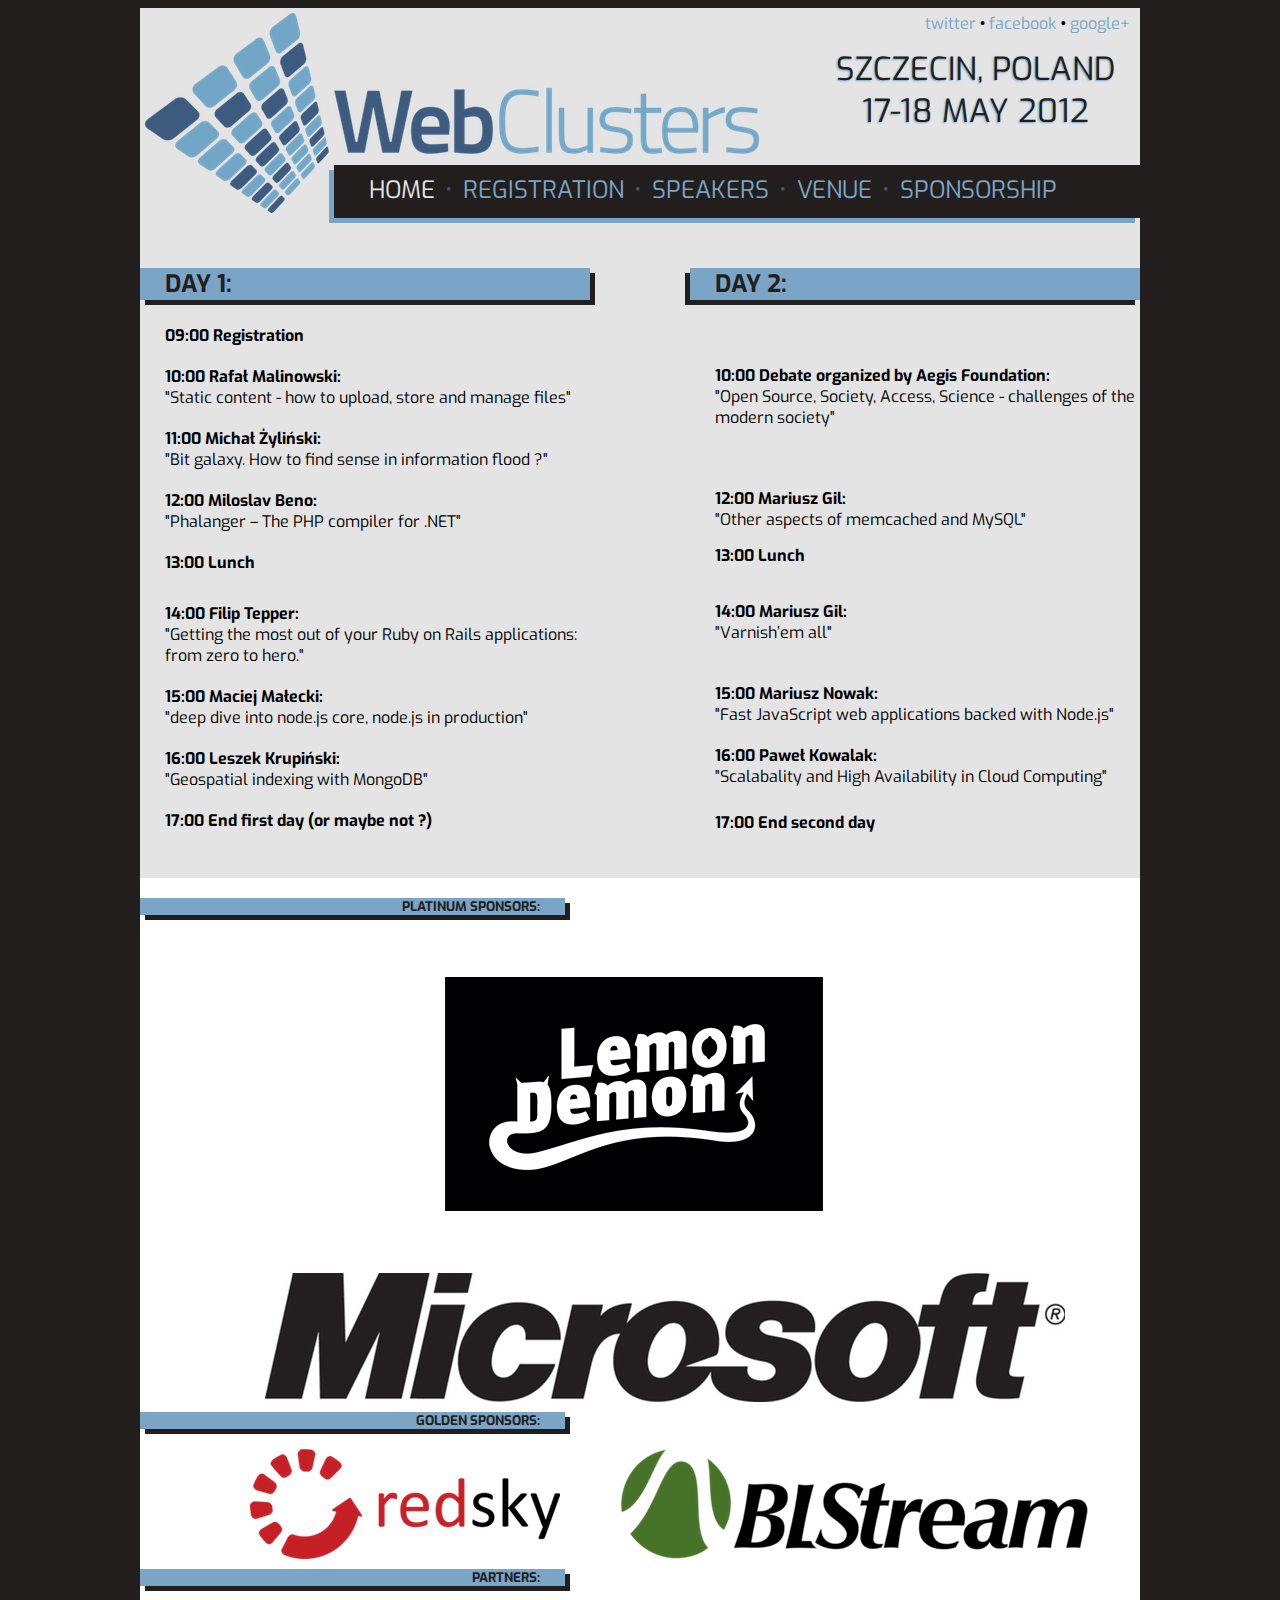
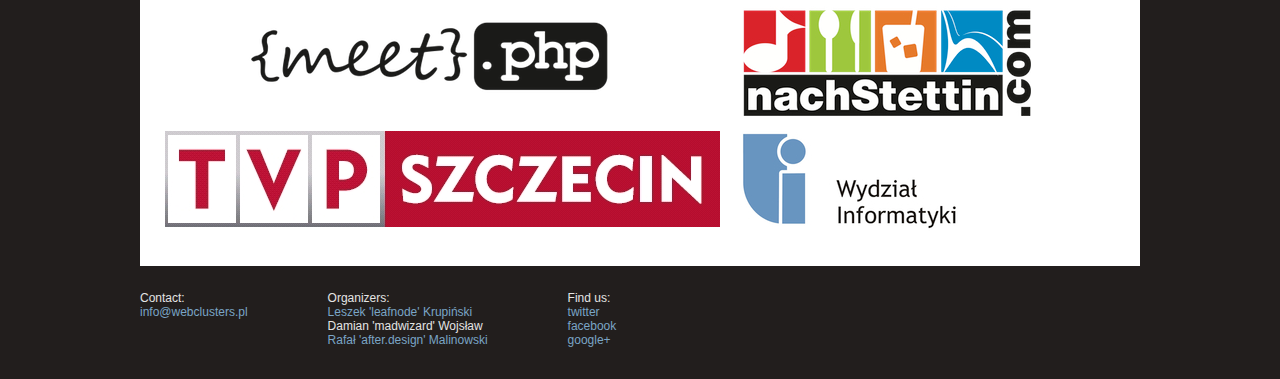
<file: index.html>
<html>
<head>
<meta http-equiv="Content-Type" content="text/html; charset=utf-8" />
<link rel="stylesheet" href="css/style.2.css" />
<!--<link href='http://fonts.googleapis.com/css?family=Quantico:700' rel='stylesheet' type='text/css'>-->
<link href='http://fonts.googleapis.com/css?family=Exo&subset=latin,latin-ext' rel='stylesheet' type='text/css'>
<meta property="og:title" content="WebClusters 2012" />
<meta property="og:type" content="non_profit" />
<meta property="og:site_name" content="WebClusters 2012" />
<meta property="og:image" content="http://2012.webclusters.pl/images/webclusters_logo.png" />
<meta property="og:email" content="info@webclusters.pl" />
<meta property="og:description" content="WebClusters Conference: High Availability/High Performance in web wpplications. 17-18 May 2012, Szczecin, Poland">
<meta property="fb:app_id" content="130140357063560" />
<script type="text/javascript" src="js/jquery.js"></script>
<script type="text/javascript" src="js/webcl.js"></script>
<script type="text/javascript">

  var _gaq = _gaq || [];
  _gaq.push(['_setAccount', 'UA-29224381-1']);
  _gaq.push(['_trackPageview']);

  (function() {
    var ga = document.createElement('script'); ga.type = 'text/javascript'; ga.async = true;
    ga.src = ('https:' == document.location.protocol ? 'https://ssl' : 'http://www') + '.google-analytics.com/ga.js';
    var s = document.getElementsByTagName('script')[0]; s.parentNode.insertBefore(ga, s);
  })();

</script>
</head>
<body>
<div class="logo">
    <div class="title" style="margin-left:5px;">
        <a href="index.html"><img src="images/logo.png" alt="WebClusters logo" style="border: none;" /></a>
    </div>
    <div class="title">
        <a href="index.html"><img src="images/title.png" alt="WebClusters title"/></a>
        <div class="title_right">
            <div class="social">
                <a href="http://twitter.com/webclusters" target="_blank">twitter</a>
                •
                <a href="http://fb.me/webclusters" target="_blank">facebook</a>
                •
                <a href="https://plus.google.com/100639099224404423722" target="_blank">google+</a>
            </div>
            <div class="where">
                Szczecin, Poland<br />
                17-18 May 2012
            </div>
        </div>
        <div class="menu">
            <a href="index.html" class="in">Home</a>
            <span>•</span>
            <a href="registration.html">Registration</a>
            <span>•</span>
            <a href="speakers.html">Speakers</a>
            <span>•</span>
            <a href="venue.html">Venue</a>
            <span>•</span>
            <a href="sponsors.html">Sponsorship</a>
        </div>
    </div>
</div>
<div class="content">
    <!--<h1 class="box_title">
        Call For Papers
    </h1>
    
    <div class="text">
        Call for Papers! We're looking for speakers at WebClusters Conference 2012. <br />
        Talk should be planned for 35 to 45 minutes. Call for Papers will be closed at 22nd of April.
        <br /><br />
        Conference topics:<br />
        High Performance clusters,  real-time index, load balancing, full text search, cache policies, virtual server farms, 
        frameworks for writing robust, distributed, highly available web applications (python, perl, ruby, java, js etc).
        <br /><br />
        In application please include:
        <br />
        name, surname, e-mail of speaker, short professional bio (or linkedin/goldenline profile), talk topic,<br />
        short description.<br />

        Please send applications at address: <a href="mailto:info@webclusters.pl">info@webclusters.pl</a>
        Note: Talks cannot contain product, company or solution presentation beyond what is essential for the talk. Marketing presentations are welcome in blocks for sponsors.
    </div>-->
    <div style="height: 600px;">
        <div class="platinum_box_left" style="text-align: left;">
            <h2 class="box_title" style="text-align: left;padding-left: 25px;">
                Day 1:<br />
            </h2>
            <div style="padding-left: 25px;">
                <div style="padding-top: 25px;">
                    <b>09:00 Registration</b>
                </div>
                <div style="margin-top: 20px;">
                    <b>10:00 Rafał Malinowski:</b><br />
                    "Static content - how to upload, store and manage files"
                </div>
                <div style="margin-top: 20px;">
                    <b>11:00 Michał Żyliński:</b><br />
                    "Bit galaxy. How to find sense in information flood ?"
                </div>
                <div style="margin-top: 20px;">
                    <b>12:00 Miloslav Beno:</b><br />
                    "Phalanger – The PHP compiler for .NET"
                </div>
                <div style="margin-top: 20px;">
                    <b>13:00 Lunch</b>
                </div>
                <div style="margin-top: 30px;">
                    <b>14:00 Filip Tepper:</b><br />
                    "Getting the most out of your Ruby on Rails applications: from zero to hero."
                </div>
                <div style="margin-top: 20px;">
                    <b>15:00 Maciej Małecki:</b><br />
                    "deep dive into node.js core, node.js in production"
                </div>
                <div style="margin-top: 20px;">
                    <b>16:00 Leszek Krupiński:</b><br />
                    "Geospatial indexing with MongoDB"
                </div>
                <div style="margin-top: 20px;">
                    <b>17:00 End first day (or maybe not ?)</b>
                </div>
            </div>
        </div>
        
        <div class="platinum_box_right" style="text-align: left;">
            <h2 class="box_title_right">
                Day 2:
            </h2>
            <div style="padding-left: 25px;">
                <div  style="margin-top: 65px;"></div>
                <div>
                    <b>10:00 Debate organized by Aegis Foundation:</b><br />
                    "Open Source, Society, Access, Science - challenges of the modern society"
                </div>
                <div style="margin-top: 60px;">
                    <b>12:00 Mariusz Gil:</b><br />
                    "Other aspects of memcached and MySQL"
                </div>
                <div style="margin-top: 15px;">
                    <b>13:00 Lunch</b>
                </div>
                <div style="margin-top: 35px;">
                    <b>14:00 Mariusz Gil:</b><br />
                    "Varnish’em all"
                </div>
                <div style="margin-top: 40px;">
                    <b>15:00 Mariusz Nowak:</b><br />
                    "Fast JavaScript web applications backed with Node.js"
                </div>
                <div style="margin-top: 20px;">
                    <b>16:00 Paweł Kowalak:</b><br />
                    "Scalabality and High Availability in Cloud Computing"
                </div>
                <div style="margin-top: 25px;">
                    <b>17:00 End second day</b>
                </div>
            </div>
        </div>
    </div></div>
<div class="content" style="clear: both; background-color: white;">
    <h5 class="box_title">
        Platinum sponsors:
    </h5>
    <div class="text" style="height: 160px; width: 750px;">
        <a target="_blank" href="http://www.facebook.com/lemondemonpl">
            <img src="images/lemondemon.png" style="float: left;margin-left: 180px;margin-bottom: 20px;" />
        </a>
        <a target="_blank" href="http://microsoft.pl">
            <img src="images/Microsoft.jpg" style="float: left;margin-bottom: 10px;" />
        </a>

        <!--<div class="sponsor platinum">
            <div style="padding-top: 6px;"> your </div>
            <div style="color: #a0a0a0;font-size: 60px;"> logo </div> 
            <div> here </div>
        </div>-->
    </div>
    
    <h5 class="box_title" style="clear: both;">
        Golden sponsors:
    </h5>
    <div class="text" style="height: 120px; width: 920px;">
        <a target="_blank" href="http://red-sky.pl">
            <img src="images/RedSky.png" style="float: left; margin-left: 70px;margin-right: 50px;" />
        </a>
        <a target="_blank" href="http://blstream.com">
            <img src="images/blstream_logo.png" style="float: left;margin-left: 10px;" />
        </a>
        <!--<div class="sponsor rest">
            <div style="padding-top: 2px;"> your </div>
            <div style="color: #a0a0a0;font-size: 40px;"> logo </div> 
            <div> here </div>
        </div>-->
    </div>
    
    <!--<h5 class="box_title" style="clear: both;">
        Silver sponsors:
    </h5>
    <div class="text" style="height: 120px;">
        <div class="sponsor rest" style="margin: 0;">
            <div style="padding-top: 2px;"> your </div>
            <div style="color: #a0a0a0;font-size: 40px;"> logo </div> 
            <div> here </div>
        </div>
    </div>-->
    <h5 class="box_title" style="clear: both;">
        Partners:
    </h5>
    <div class="text" style="height: 250px; width: 950px;text-align: center;">
        <a target="_blank" href="http://meetphp.pl">
            <img src="images/meetphp.png" style="float: left; margin-left: 70px ;margin-right: 120px;margin-bottom: 25px;" />
        </a>
        <a target="_blank" href="http://nachstettin.com/">
            <img src="images/nachStettin.jpg" style="float: left;" />
        </a>
        <br />
        <a target="_blank" href="http://www.tvp.pl/szczecin">
            <img src="images/logo_TVPSzczecin.jpg" style="float: left; margin-right: 20px;" />
        </a>
        <a target="_blank" href="http://wi.zut.edu.pl">
            <img src="images/wi_zut.jpg" style="float: left;" />
        </a>
    </div>
</div>
<div class="footer">
    <div>
        Contact:<br />
        <a href="mailto:info@webclusters.pl">info@webclusters.pl</a>
    </div>
    <div>
        Organizers:<br />
        <a href="http://leafnode.pl/" target="_blank">Leszek 'leafnode' Krupiński</a><br />
        Damian 'madwizard' Wojsław<br />
        <a href="http://malinowski.be" target="_blank">Rafał 'after.design' Malinowski</a>
    </div>
    <div>
        Find us:<br />
        <a href="http://twitter.com/webclusters" target="_blank">twitter</a><br />
        <a href="http://fb.me/webclusters" target="_blank">facebook</a><br />
        <a href="https://plus.google.com/100639099224404423722" target="_blank">google+</a>
    </div>
</div>
</body>
</html>
</file>
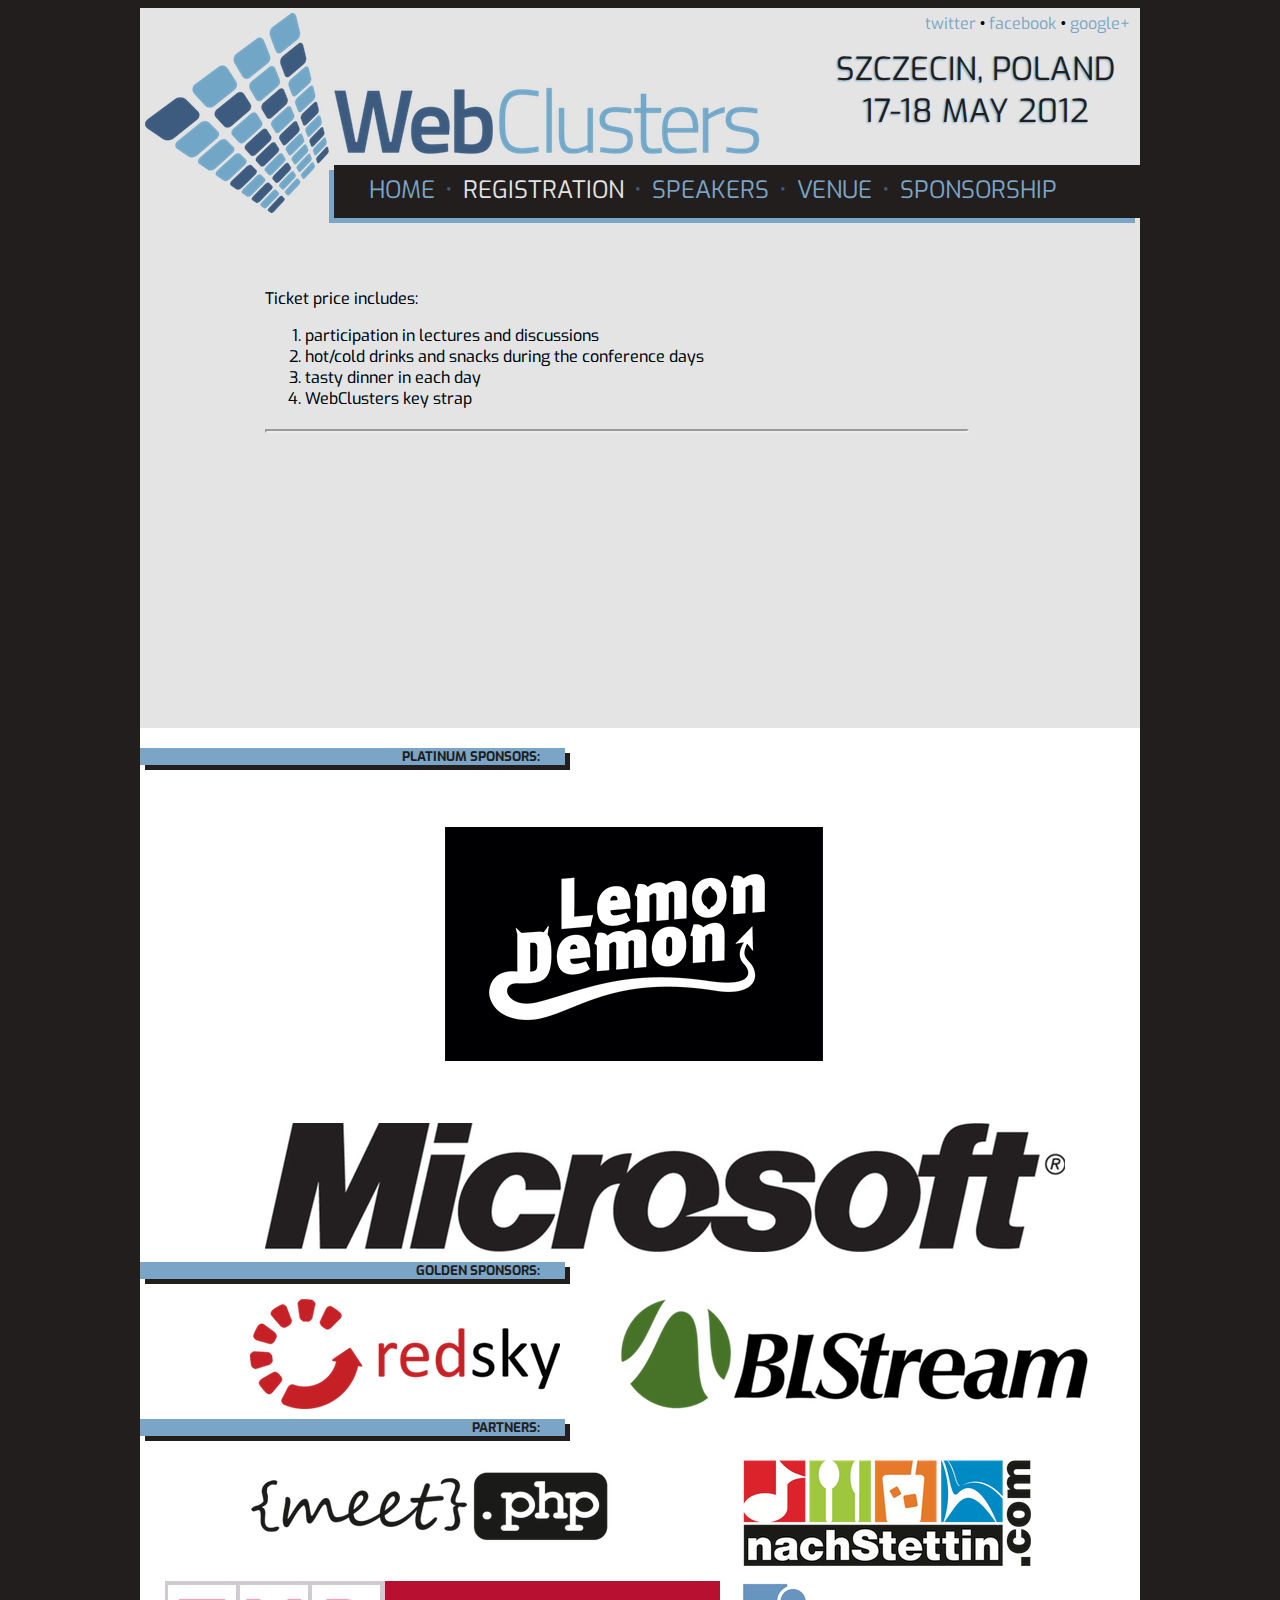
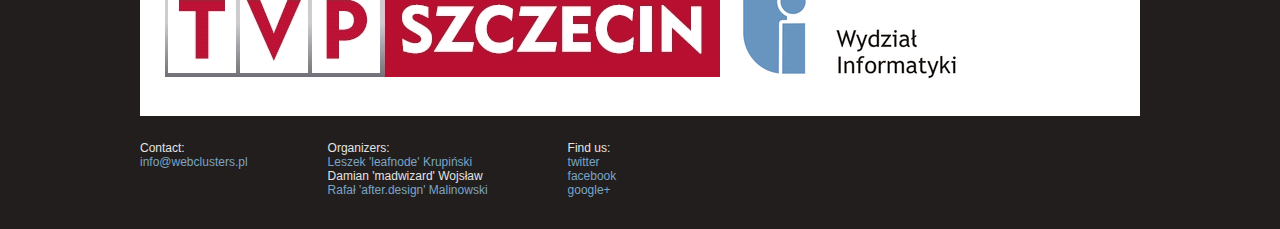
<file: registration.html>
<html>
<head>
<meta http-equiv="Content-Type" content="text/html; charset=utf-8" />
<link rel="stylesheet" href="css/style.2.css" />
<!--<link href='http://fonts.googleapis.com/css?family=Quantico:700' rel='stylesheet' type='text/css'>-->
<link href='http://fonts.googleapis.com/css?family=Exo&subset=latin,latin-ext' rel='stylesheet' type='text/css'>
<meta property="og:title" content="WebClusters 2012: registration" />
<meta property="og:type" content="non_profit" />
<meta property="og:site_name" content="WebClusters 2012" />
<meta property="og:image" content="http://2012.webclusters.pl/images/webclusters_logo.png" />
<meta property="og:email" content="info@webclusters.pl" />
<meta property="og:description" content="WebClusters Conference: High Availability/High Performance in web wpplications. 17-18 May 2012, Szczecin, Poland">
<meta property="fb:app_id" content="130140357063560" />
<script type="text/javascript" src="js/jquery.js"></script>
<script type="text/javascript" src="js/webcl.js"></script>
<script type="text/javascript">

  var _gaq = _gaq || [];
  _gaq.push(['_setAccount', 'UA-29224381-1']);
  _gaq.push(['_trackPageview']);

  (function() {
    var ga = document.createElement('script'); ga.type = 'text/javascript'; ga.async = true;
    ga.src = ('https:' == document.location.protocol ? 'https://ssl' : 'http://www') + '.google-analytics.com/ga.js';
    var s = document.getElementsByTagName('script')[0]; s.parentNode.insertBefore(ga, s);
  })();

</script>
</head>
<body>
<div class="logo">
    <div class="title" style="margin-left:5px;">
        <a href="index.html"><img src="images/logo.png" alt="WebClusters logo" /></a>
    </div>
    <div class="title">
        <a href="index.html"><img src="images/title.png" alt="WebClusters title"/></a>
        <div class="title_right">
            <div class="social">
                <a href="http://twitter.com/webclusters" target="_blank">twitter</a>
                •
                <a href="http://fb.me/webclusters" target="_blank">facebook</a>
                •
                <a href="https://plus.google.com/100639099224404423722" target="_blank">google+</a>
            </div>
            <div class="where">
                Szczecin, Poland<br />
                17-18 May 2012
            </div>
        </div>
        <div class="menu">
            <a href="index.html">Home</a>
            <span>•</span>
            <a href="registration.html" class="in">Registration</a>
            <span>•</span>
            <a href="speakers.html">Speakers</a>
            <span>•</span>
            <a href="venue.html">Venue</a>
            <span>•</span>
            <a href="sponsors.html">Sponsorship</a>
        </div>
    </div>
</div>
<div class="content" style="height: 450px;">
<!--    <h1 class="box_middle">
        Coming soon
    </h1>-->
    <div class="text">
        Ticket price includes:
        <ol>
            <li>participation in lectures and discussions</li>
            <li>hot/cold drinks and snacks during the conference days</li>
            <li>tasty dinner in each day</li>
            <li>WebClusters key strap</li>
        </ol>
    </div>
    <div class="text">
        <script type='text/javascript' language='JavaScript' src='http://www.eventbee.com/home/js/widget/eventregistration.js'></script><iframe  id='_EbeeIFrame' name='_EbeeIFrame'  src='http://www.eventbee.com/eregister?eid=871098294&viewType=iframe;resizeIFrame=true&context=web'  height='0' width='700'></iframe>
    </div>
</div>

<div class="content" style="clear: both; background-color: white;">
    <h5 class="box_title">
        Platinum sponsors:
    </h5>
    <div class="text" style="height: 160px; width: 750px;">
        <a target="_blank" href="http://www.facebook.com/lemondemonpl">
            <img src="images/lemondemon.png" style="float: left;margin-left: 180px;margin-bottom: 20px;" />
        </a>
        <a target="_blank" href="http://microsoft.pl">
            <img src="images/Microsoft.jpg" style="float: left;margin-bottom: 10px;" />
        </a>
        <!--<div class="sponsor platinum">
            <div style="padding-top: 6px;"> your </div>
            <div style="color: #a0a0a0;font-size: 60px;"> logo </div> 
            <div> here </div>
        </div>-->
    </div>
    
    <h5 class="box_title" style="clear: both;">
        Golden sponsors:
    </h5>
    <div class="text" style="height: 120px; width: 920px;">
        <a target="_blank" href="http://red-sky.pl">
            <img src="images/RedSky.png" style="float: left; margin-left: 70px;margin-right: 50px;" />
        </a>
        <a target="_blank" href="http://blstream.com">
            <img src="images/blstream_logo.png" style="float: left;margin-left: 10px;" />
        </a>
        <!--<div class="sponsor rest">
            <div style="padding-top: 2px;"> your </div>
            <div style="color: #a0a0a0;font-size: 40px;"> logo </div> 
            <div> here </div>
        </div>-->
    </div>
    
    <!--<h5 class="box_title" style="clear: both;">
        Silver sponsors:
    </h5>
    <div class="text" style="height: 120px;">
        <div class="sponsor rest" style="margin: 0;">
            <div style="padding-top: 2px;"> your </div>
            <div style="color: #a0a0a0;font-size: 40px;"> logo </div> 
            <div> here </div>
        </div>
    </div>-->
    <h5 class="box_title" style="clear: both;">
        Partners:
    </h5>
    <div class="text" style="height: 250px; width: 950px;text-align: center;">
        <a target="_blank" href="http://meetphp.pl">
            <img src="images/meetphp.png" style="float: left; margin-left: 70px ;margin-right: 120px;margin-bottom: 25px;" />
        </a>
        <a target="_blank" href="http://nachstettin.com/">
            <img src="images/nachStettin.jpg" style="float: left;" />
        </a>
        <br />
        <a target="_blank" href="http://www.tvp.pl/szczecin">
            <img src="images/logo_TVPSzczecin.jpg" style="float: left; margin-right: 20px;" />
        </a>
        <a target="_blank" href="http://wi.zut.edu.pl">
            <img src="images/wi_zut.jpg" style="float: left;" />
        </a>
    </div>
</div>

<div class="footer">
    <div>
        Contact:<br />
        <a href="mailto:info@webclusters.pl">info@webclusters.pl</a>
    </div>
    <div>
        Organizers:<br />
        <a href="http://leafnode.pl/" target="_blank">Leszek 'leafnode' Krupiński</a><br />
        Damian 'madwizard' Wojsław<br />
        <a href="http://malinowski.be" target="_blank">Rafał 'after.design' Malinowski</a>
    </div>
    <div>
        Find us:<br />
        <a href="http://twitter.com/webclusters" target="_blank">twitter</a><br />
        <a href="http://fb.me/webclusters" target="_blank">facebook</a><br />
        <a href="https://plus.google.com/100639099224404423722" target="_blank">google+</a>
    </div>
</div>
</body>
</html>
</file>
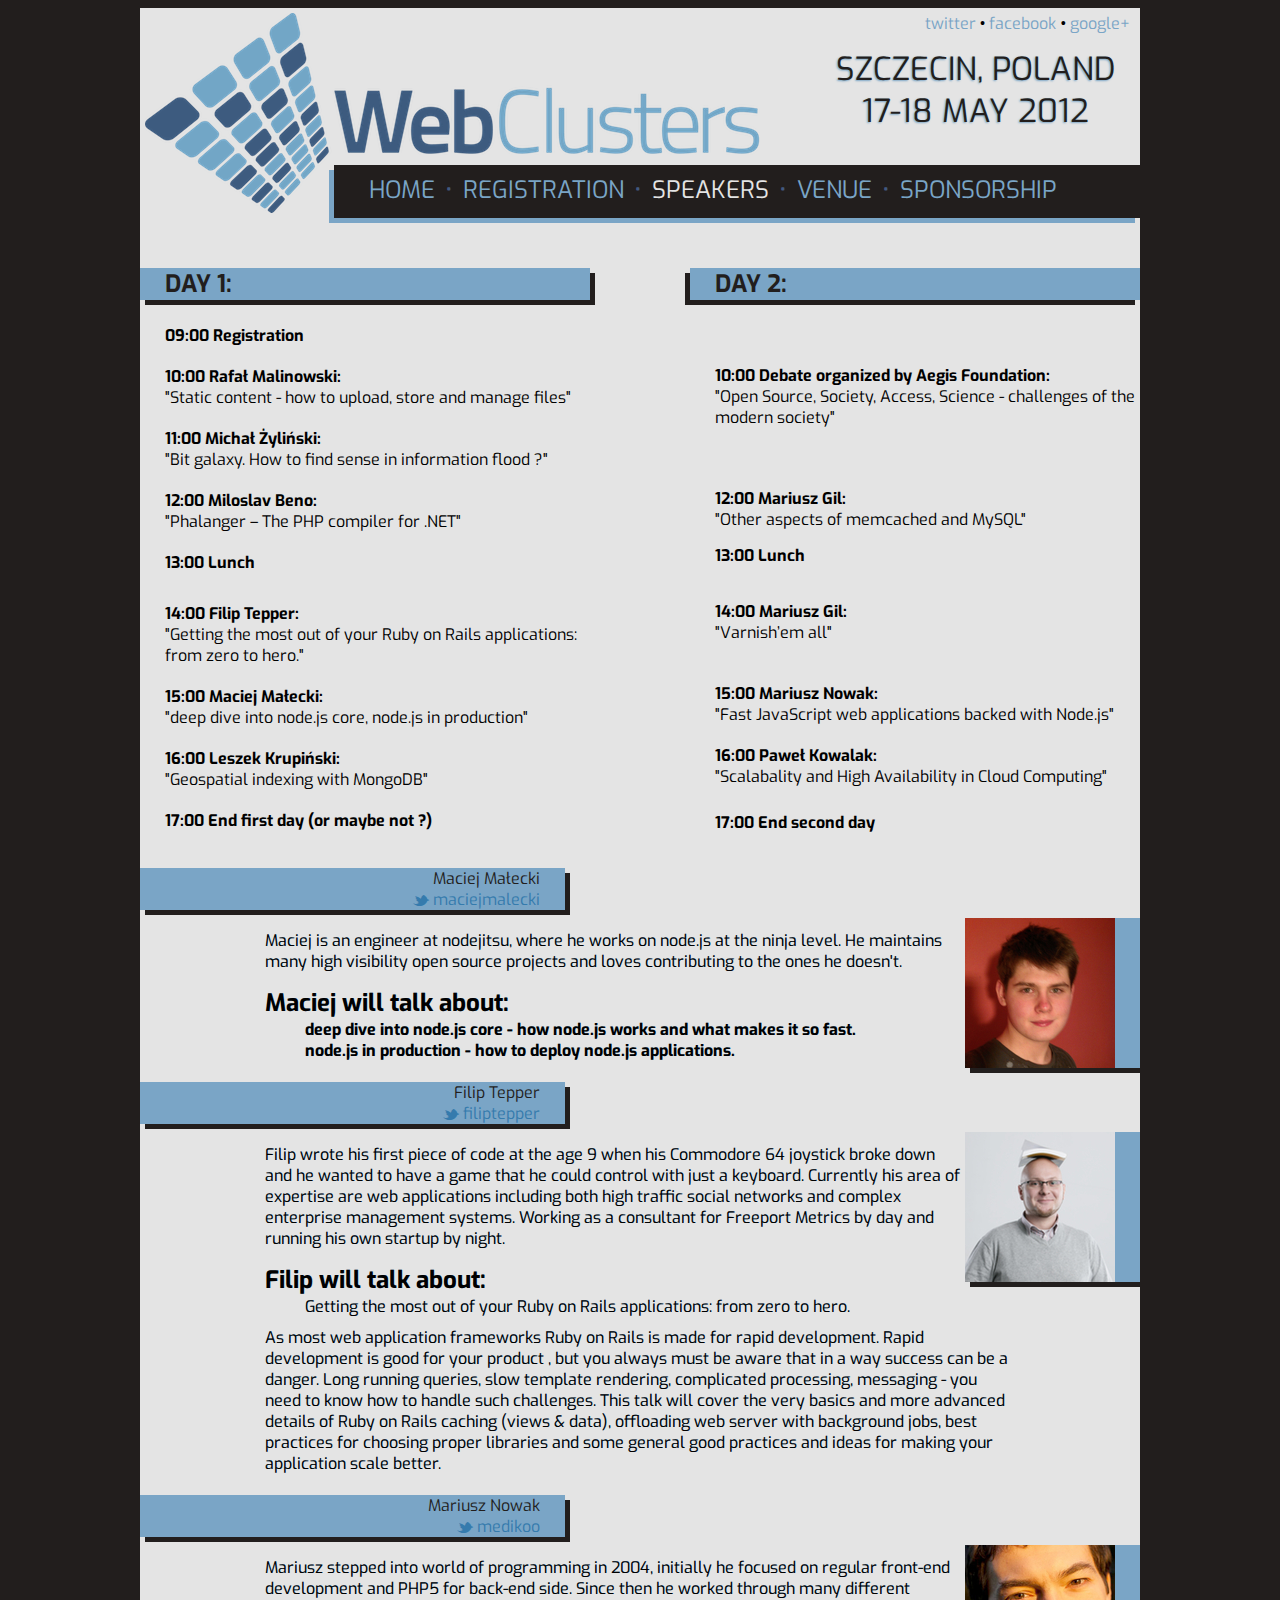
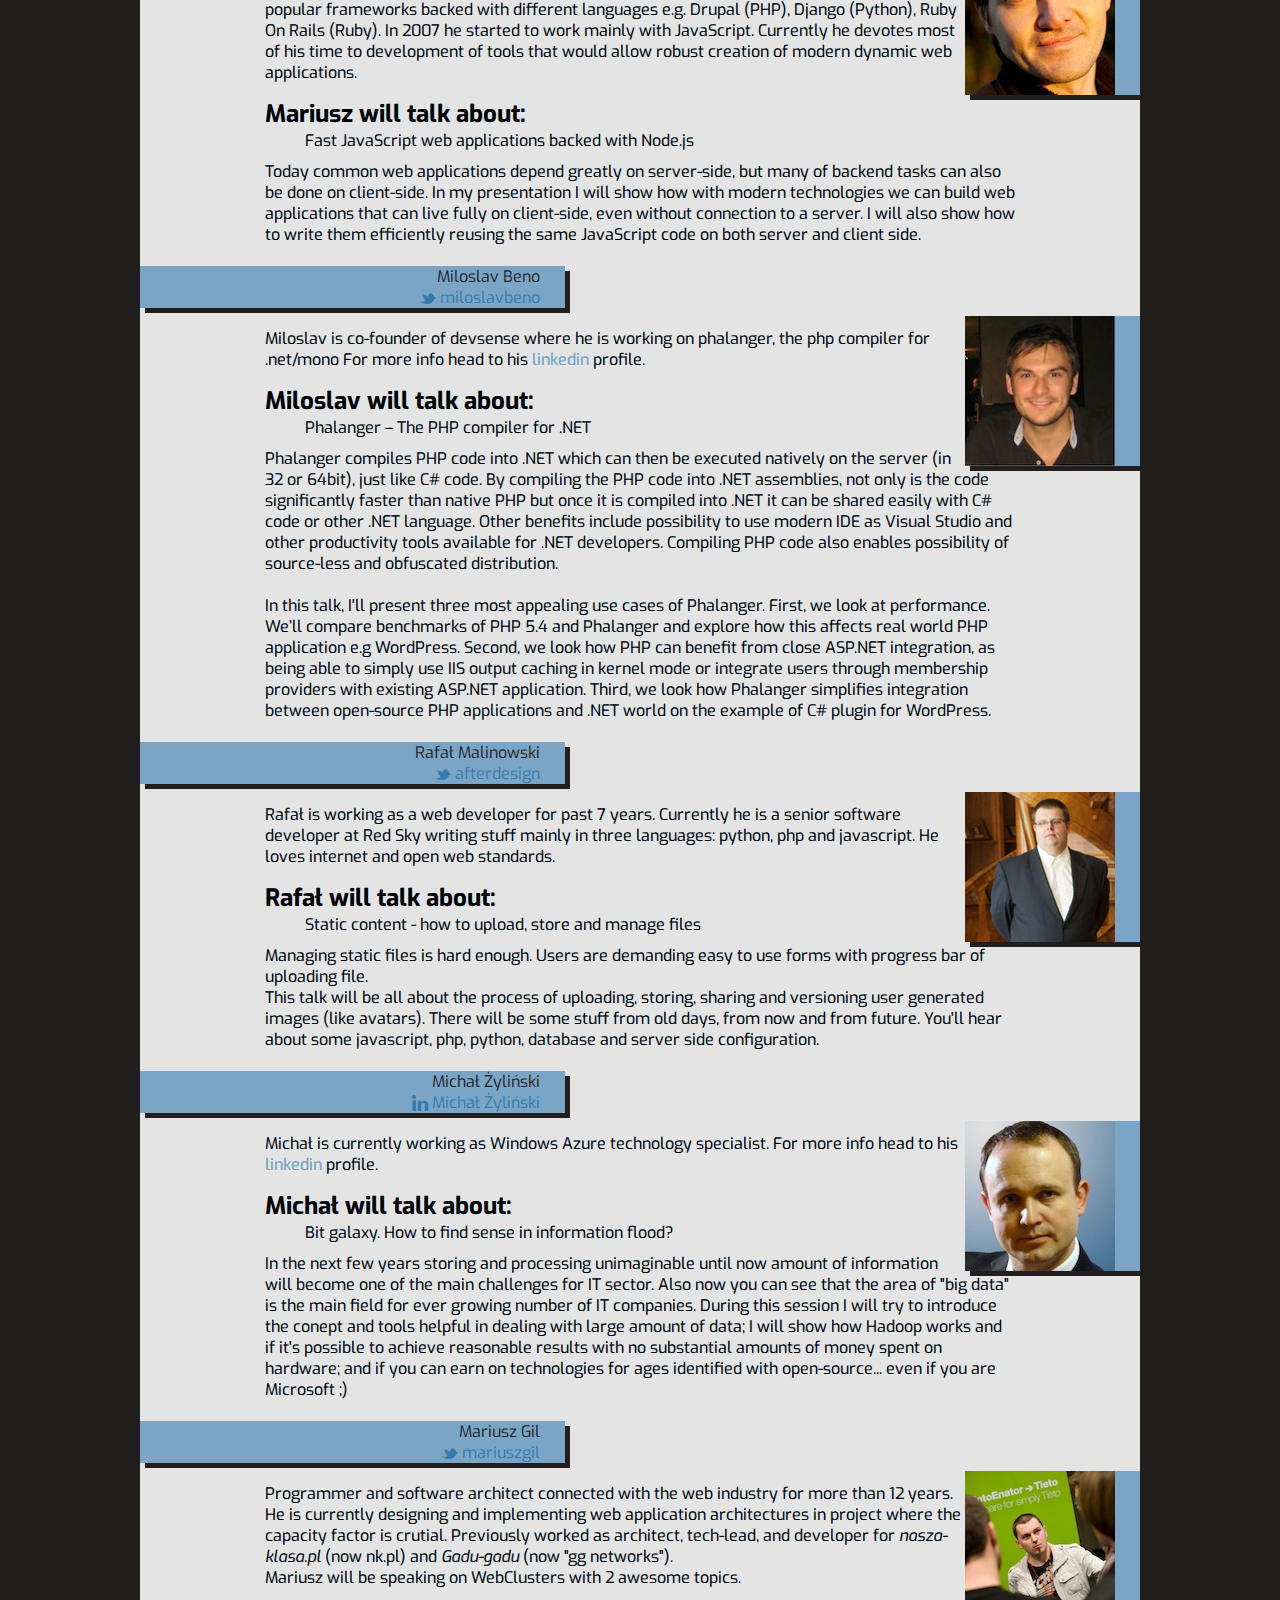
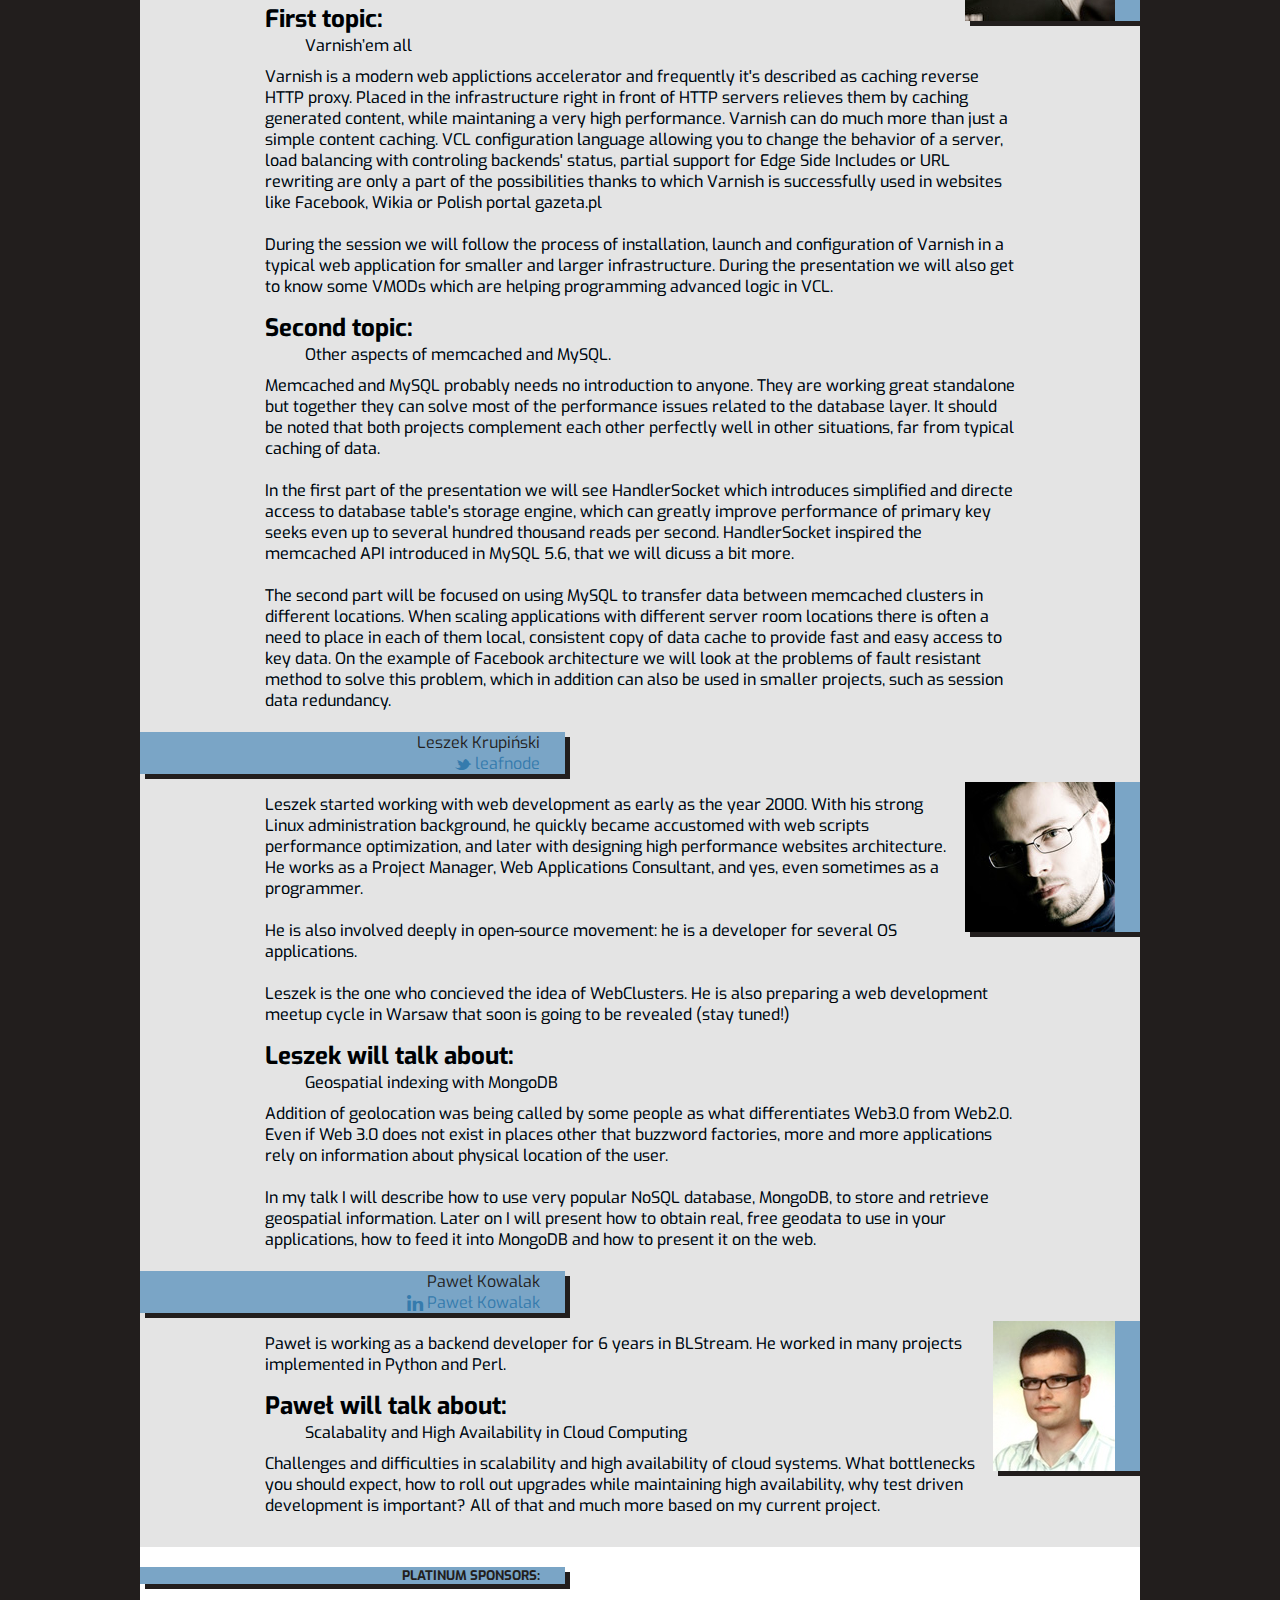
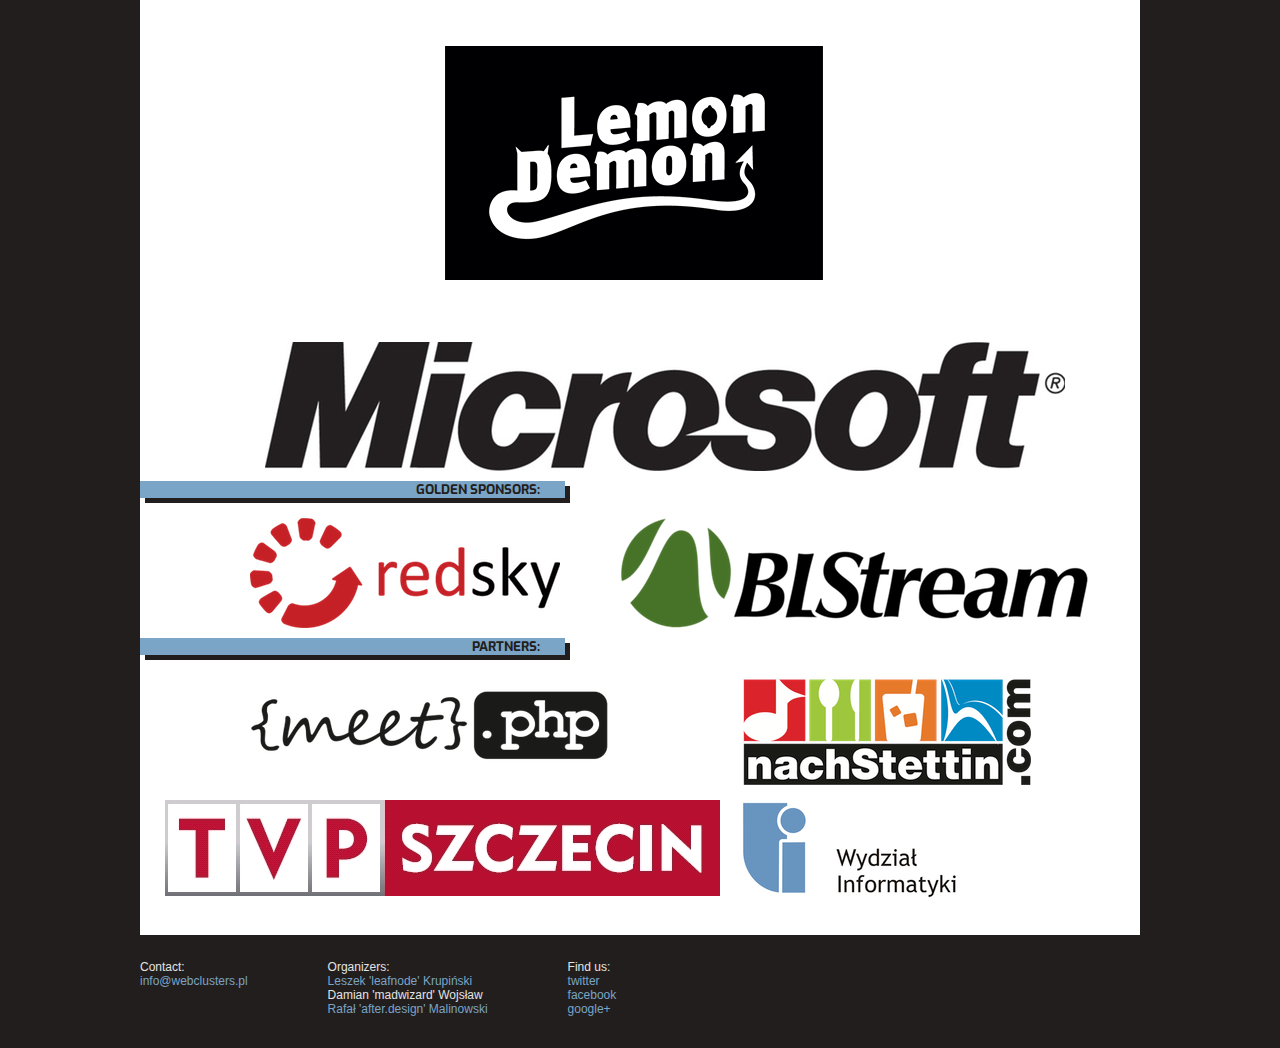
<file: speakers.html>
<html>
<head>
<meta http-equiv="Content-Type" content="text/html; charset=utf-8" />
<link rel="stylesheet" href="css/style.2.css" />
<!--<link href='http://fonts.googleapis.com/css?family=Quantico:700' rel='stylesheet' type='text/css'>-->
<link href='http://fonts.googleapis.com/css?family=Exo&subset=latin,latin-ext' rel='stylesheet' type='text/css'>
<meta property="og:title" content="WebClusters 2012: speakers" />
<meta property="og:type" content="non_profit" />
<meta property="og:site_name" content="WebClusters 2012" />
<meta property="og:image" content="http://2012.webclusters.pl/images/webclusters_logo.png" />
<meta property="og:email" content="info@webclusters.pl" />
<meta property="og:description" content="WebClusters Conference: High Availability/High Performance in web wpplications. 17-18 May 2012, Szczecin, Poland">
<meta property="fb:app_id" content="130140357063560" />
<style>
@font-face{ 
    font-family: 'WebIconFonts';
    src: url('fonts/webiconfonts.eot');
    src: url('fonts/WebIconFonts.eot?') format('eot'),
         url('fonts/WebIconFonts.woff') format('woff'),
         url('fonts/WebIconFonts.ttf') format('truetype');
}
</style>

<script type="text/javascript" src="js/jquery.js"></script>
<script type="text/javascript" src="js/webcl.js"></script>
<script type="text/javascript">

  var _gaq = _gaq || [];
  _gaq.push(['_setAccount', 'UA-29224381-1']);
  _gaq.push(['_trackPageview']);

  (function() {
    var ga = document.createElement('script'); ga.type = 'text/javascript'; ga.async = true;
    ga.src = ('https:' == document.location.protocol ? 'https://ssl' : 'http://www') + '.google-analytics.com/ga.js';
    var s = document.getElementsByTagName('script')[0]; s.parentNode.insertBefore(ga, s);
  })();

</script>
</head>
<body>
<div class="logo">
    <div class="title" style="margin-left:5px;">
        <a href="index.html"><img src="images/logo.png" alt="WebClusters logo" /></a>
    </div>
    <div class="title">
        <a href="index.html"><img src="images/title.png" alt="WebClusters title"/></a>
        <div class="title_right">
            <div class="social">
                <a href="http://twitter.com/webclusters" target="_blank">twitter</a>
                •
                <a href="http://fb.me/webclusters" target="_blank">facebook</a>
                •
                <a href="https://plus.google.com/100639099224404423722" target="_blank">google+</a>
            </div>
            <div class="where">
                Szczecin, Poland<br />
                17-18 May 2012
            </div>
        </div>
        <div class="menu">
            <a href="index.html">Home</a>
            <span>•</span>
            <a href="registration.html">Registration</a>
            <span>•</span>
            <a href="speakers.html" class="in">Speakers</a>
            <span>•</span>
            <a href="venue.html">Venue</a>
            <span>•</span>
            <a href="sponsors.html">Sponsorship</a>
        </div>
    </div>
</div>
<div class="content" style="clear: both;">
    <div style="height: 600px;">
        <div class="platinum_box_left" style="text-align: left;">
            <h2 class="box_title" style="text-align: left;padding-left: 25px;">
                Day 1:<br />
            </h2>
            <div style="padding-left: 25px;">
                <div style="padding-top: 25px;">
                    <b>09:00 Registration</b>
                </div>
                <div style="margin-top: 20px;">
                    <b>10:00 Rafał Malinowski:</b><br />
                    "Static content - how to upload, store and manage files"
                </div>
                <div style="margin-top: 20px;">
                    <b>11:00 Michał Żyliński:</b><br />
                    "Bit galaxy. How to find sense in information flood ?"
                </div>
                <div style="margin-top: 20px;">
                    <b>12:00 Miloslav Beno:</b><br />
                    "Phalanger – The PHP compiler for .NET"
                </div>
                <div style="margin-top: 20px;">
                    <b>13:00 Lunch</b>
                </div>
                <div style="margin-top: 30px;">
                    <b>14:00 Filip Tepper:</b><br />
                    "Getting the most out of your Ruby on Rails applications: from zero to hero."
                </div>
                <div style="margin-top: 20px;">
                    <b>15:00 Maciej Małecki:</b><br />
                    "deep dive into node.js core, node.js in production"
                </div>
                <div style="margin-top: 20px;">
                    <b>16:00 Leszek Krupiński:</b><br />
                    "Geospatial indexing with MongoDB"
                </div>
                <div style="margin-top: 20px;">
                    <b>17:00 End first day (or maybe not ?)</b>
                </div>
            </div>
        </div>
        
        <div class="platinum_box_right" style="text-align: left;">
            <h2 class="box_title_right">
                Day 2:
            </h2>
            <div style="padding-left: 25px;">
                <div  style="margin-top: 65px;"></div>
                <div>
                    <b>10:00 Debate organized by Aegis Foundation:</b><br />
                    "Open Source, Society, Access, Science - challenges of the modern society"
                </div>
                <div style="margin-top: 60px;">
                    <b>12:00 Mariusz Gil:</b><br />
                    "Other aspects of memcached and MySQL"
                </div>
                <div style="margin-top: 15px;">
                    <b>13:00 Lunch</b>
                </div>
                <div style="margin-top: 35px;">
                    <b>14:00 Mariusz Gil:</b><br />
                    "Varnish’em all"
                </div>
                <div style="margin-top: 40px;">
                    <b>15:00 Mariusz Nowak:</b><br />
                    "Fast JavaScript web applications backed with Node.js"
                </div>
                <div style="margin-top: 20px;">
                    <b>16:00 Paweł Kowalak:</b><br />
                    "Scalabality and High Availability in Cloud Computing"
                </div>
                <div style="margin-top: 25px;">
                    <b>17:00 End second day</b>
                </div>
            </div>
        </div>
    </div>
	<div class="speaker_foto">
    	<img src="images/Maciek.jpg" />
    </div>
    <div class="box_title">
        <span class="name">Maciej Małecki</span>
        <div class="speaker_social"><a href="http://twitter.com/maciejmalecki"><span class="twitter">t</span> maciejmalecki</a></div>
    </div>
    <div class="text">
            <div class="bio">
                Maciej is an engineer at nodejitsu, where he works on node.js at
                the ninja level. He maintains many high visibility open source
                projects and loves contributing to the ones he doesn't.
            </div>
            <div class="topic">
                <div class="about">Maciej will talk about: </div>
                <div>
                    <ul>
                        <li><strong>deep dive into node.js core - how node.js works and what makes it so fast.</strong></li>
                        <li><strong>node.js in production - how to deploy node.js applications.</strong></li>
                    </ul>
                </div>
            </div>
            <div class="topic_about">
            
            </div>
    </div>
    <br style="clear: both" />
    <div class="speaker_foto">
    	<img src="images/Filip.jpg" />
    </div>
    <div class="box_title">
        <span class="name">Filip Tepper</span>
        <div class="speaker_social"><a href="http://twitter.com/filiptepper"><span class="twitter">t</span> filiptepper</a></div>
    </div>
    <div class="text">
            <div class="bio">
                Filip wrote his first piece of code at the age 9 when his
                Commodore 64 joystick broke down and he wanted to have a game that he
                could control with just a keyboard. Currently his area of expertise
                are web applications including both high traffic social networks and
                complex enterprise management systems. Working as a consultant for
                Freeport Metrics by day and running his own startup by night.
            </div>
            <div class="topic">
                <div class="about">Filip will talk about: </div>
                <div>
                    <ul>
                        <li>Getting the most out of your Ruby on Rails applications: from
                        zero to hero.</li>
                    </ul>
                </div>
            </div>
            <div class="topic_more">
                As most web application frameworks Ruby on Rails is made for
                rapid development. Rapid development is good for your product , but
                you always must be aware that in a way success can be a danger. Long
                running queries, slow template rendering, complicated processing,
                messaging - you need to know how to handle such challenges. This talk
                will cover the very basics and more advanced details of Ruby on Rails
                caching (views &amp; data), offloading web server with background jobs,
                best practices for choosing proper libraries and some general good
                practices and ideas for making your application scale better.
            </div>
    </div>
    
    <br style="clear: both" />
    <div class="speaker_foto">
    	<img src="images/Mariusz.jpg" />
    </div>
    <div class="box_title">
        <span class="name">Mariusz Nowak</span>
        <div class="speaker_social"><a href="http://twitter.com/medikoo"><span class="twitter">t</span> medikoo</a></div>
    </div>
    <div class="text">
            <div class="bio">
                Mariusz stepped into world of programming in 2004, initially he focused 
                on regular front-end development and PHP5 for back-end side. Since then 
                he worked through many different popular frameworks backed with different 
                languages e.g. Drupal (PHP), Django (Python), Ruby On Rails (Ruby). In 2007 
                he started to work mainly with JavaScript. Currently he devotes most of his 
                time to development of tools that would allow robust creation of modern 
                dynamic web applications.
            </div>
            <div class="topic">
                <div class="about">Mariusz will talk about: </div>
                <div>
                    <ul>
                        <li>Fast JavaScript web applications backed with Node.js</li>
                    </ul>
                </div>
            </div>
            <div class="topic_more">
                Today common web applications depend greatly on server-side, but many 
                of backend tasks can also be done on client-side.
                In my presentation I will show how with modern technologies we can 
                build web applications that can live fully on client-side, even without 
                connection to a server. I will also show how to write them efficiently 
                reusing the same JavaScript code on both server and client side.
            </div>
    </div>
    <br style="clear: both" />
    <div class="speaker_foto">
    	<img src="images/Miloslav.jpg" />
    </div>
    <div class="box_title">
        <span class="name">Miloslav Beno</span>
        <div class="speaker_social"><a href="http://twitter.com/miloslavbeno"><span class="twitter">t</span> miloslavbeno</a></div>
    </div>
    <div class="text">
            <div class="bio">
                Miloslav is co-founder of devsense where he is working on phalanger, the php compiler for .net/mono
                For more info head to his <a target="_blank" href="http://www.linkedin.com/in/miloslavbeno">linkedin</a> profile.
            </div>
            <div class="topic">
                <div class="about">Miloslav will talk about: </div>
                <div>
                    <ul>
                        <li>Phalanger – The PHP compiler for .NET</li>
                    </ul>
                </div>
            </div>
            <div class="topic_more">
                Phalanger compiles PHP code into .NET which can then be executed natively on the server 
                (in 32 or 64bit), just like C# code. By compiling the PHP code into .NET assemblies, not 
                only is the code significantly faster than native PHP but once it is compiled into .NET it 
                can be shared easily with C# code or other .NET language. Other benefits include possibility 
                to use modern IDE as Visual Studio and other productivity tools available for .NET developers. 
                Compiling PHP code also enables possibility of source-less and obfuscated distribution.
                <br /><br />
                In this talk, I'll present three most appealing use cases of Phalanger. First, we look at 
                performance. We’ll compare benchmarks of PHP 5.4 and Phalanger and explore how this affects 
                real world PHP application e.g WordPress. Second, we look how PHP can benefit from close ASP.NET 
                integration, as being able to simply use IIS output caching in kernel mode or integrate users 
                through membership providers with existing ASP.NET application. Third, we look how Phalanger 
                simplifies integration between open-source PHP applications and .NET world on the example of 
                C# plugin for WordPress.
            </div>
    </div>
    <br style="clear: both" />
    <div class="speaker_foto">
    	<img src="images/Rafal.jpg" />
    </div>
    <div class="box_title">
        <span class="name">Rafał Malinowski</span>
        <div class="speaker_social"><a href="http://twitter.com/afterdesign"><span class="twitter">t</span> afterdesign</a></div>
    </div>
    <div class="text">
            <div class="bio">
                Rafał is working as a web developer for past 7 years. Currently he is a senior software 
                developer at Red Sky writing stuff mainly in three languages: python, php and javascript.
                He loves internet and open web standards.
            </div>
            <div class="topic">
                <div class="about">Rafał will talk about: </div>
                <div>
                    <ul>
                        <li>Static content - how to upload, store and manage files</li>
                    </ul>
                </div>
            </div>
            <div class="topic_more">
                Managing static files is hard enough. Users are demanding easy to use 
                forms with progress bar of uploading file.<br />
                This talk will be all about the process of uploading, storing, 
                sharing and versioning user generated images (like avatars).
                There will be some stuff from old days, from now and from future.
                You'll hear about some javascript, php, python, database and server side configuration.
            </div>
    </div>
    <br style="clear: both" />
    <div class="speaker_foto">
    	<img src="images/Michal.jpg" />
    </div>
    <div class="box_title">
        <span class="name">Michał Żyliński</span>
        <div class="speaker_social"><a href="http://www.linkedin.com/in/mzylinski"><span class="twitter">l</span> Michał Żyliński</a></div>
    </div>
    <div class="text">
            <div class="bio">
                Michał is currently working as Windows Azure technology specialist.
                For more info head to his <a target="_blank" href="http://www.linkedin.com/in/mzylinski">linkedin</a> profile.
            </div>
            <div class="topic">
                <div class="about">Michał will talk about: </div>
                <div>
                    <ul>
                        <li>Bit galaxy. How to find sense in information flood?</li>
                    </ul>
                </div>
            </div>
            <div class="topic_more">
                In the next few years storing and processing unimaginable
                until now amount of information will become one of the main challenges
                for IT sector. Also now you can see that the area of "big data" is the
                main field for ever growing number of IT companies. During this session
                I will try to introduce the conept and tools helpful in dealing with
                large amount of data; I will show how Hadoop works and if it's possible
                to achieve reasonable results with no substantial amounts of money spent
                on hardware; and if you can earn on technologies for ages identified
                with open-source... even if you are Microsoft ;)
            </div>
    </div>
    <br style="clear: both" />
    <div class="speaker_foto">
    	<img src="images/Mariusz_Gil.jpg" />
    </div>
    <div class="box_title">
        <span class="name">Mariusz Gil</span>
        <div class="speaker_social"><a href="http://twitter.com/mariuszgil"><span class="twitter">t</span> mariuszgil</a></div>
    </div>
    <div class="text">
            <div class="bio">
                Programmer and software architect connected with the web industry for more than 12 years. 
                He is currently designing and implementing web application architectures in project 
                where the capacity factor is crutial. Previously worked as architect, tech-lead, and 
                developer for <i>nasza-klasa.pl</i> (now nk.pl) and <i>Gadu-gadu</i> (now "gg networks").<br />
                Mariusz will be speaking on WebClusters with 2 awesome topics.
            </div>
            <div class="topic">
                <div class="about">First topic:</div>
                <div>
                    <ul>
                        <li>Varnish’em all</li>
                    </ul>
                </div>
            </div>
            <div class="topic_more">
                Varnish is a modern web applictions accelerator and frequently it's described as caching reverse HTTP proxy. 
                Placed in the infrastructure right in front of HTTP servers relieves them by caching generated content, 
                while maintaning a very high performance. Varnish can do much more than just a simple content caching.
                VCL configuration language allowing you to change the behavior of a server, load balancing with
                controling backends' status, partial support for Edge Side Includes or URL rewriting are only a part of the possibilities
                thanks to which Varnish is successfully used in websites like Facebook, Wikia or Polish portal gazeta.pl <br /><br />
                
                During the session we will follow the process of installation, launch and configuration of Varnish in a typical web 
                application for smaller and larger infrastructure. During the presentation we will also get to know some VMODs which are 
                helping programming advanced logic in VCL.
            </div>
            
            <div class="topic">
                <div class="about">Second topic: </div>
                <div>
                    <ul>
                        <li>Other aspects of memcached and MySQL.</li>
                    </ul>
                </div>
            </div>
            <div class="topic_more">
                Memcached and MySQL probably needs no introduction to anyone.
                They are working great standalone but together they can solve most of the performance 
                issues related to the database layer. It should be noted that both projects complement each 
                other perfectly well in other situations, far from typical caching of data.<br /><br />
                
                In the first part of the presentation we will see HandlerSocket which introduces simplified 
                and directe access to database table's storage engine, which can greatly improve performance of
                primary key seeks even up to several hundred thousand reads per second. HandlerSocket inspired
                the memcached API introduced in MySQL 5.6, that we will dicuss a bit more.<br /><br />
                
                The second part will be focused on using MySQL to transfer data between memcached clusters 
                in different locations. When scaling applications with different server room locations there is often 
                a need to place in each of them local, consistent copy of data cache to provide fast and easy access 
                to key data. On the example of Facebook architecture we will look at the problems of fault resistant 
                method to solve this problem, which in addition can also be used in smaller projects, such as session 
                data redundancy.
            </div>
    </div>
    <br style="clear: both" />
    <div class="speaker_foto">
    	<img src="images/Leszek.jpg" />
    </div>
    <div class="box_title">
        <span class="name">Leszek Krupiński</span>
        <div class="speaker_social"><a href="http://twitter.com/leafnode"><span class="twitter">t</span> leafnode</a></div>
    </div>
    <div class="text">
            <div class="bio">
               Leszek started working with web development as early as the year 2000. With his strong Linux administration
               background, he quickly became accustomed with web scripts performance optimization, and later with
               designing high performance websites architecture. He works as a Project Manager, Web Applications Consultant,
               and yes, even sometimes as a programmer.<br /><br />
               He is also involved deeply in open-source movement: he is a developer for several OS applications.<br /><br />

               Leszek is the one who concieved the idea of WebClusters. He is also preparing a web development meetup cycle
               in Warsaw that soon is going to be revealed (stay tuned!)
            </div>
            <div class="topic">
                <div class="about">Leszek will talk about: </div>
                <div>
                    <ul>
                        <li>Geospatial indexing with MongoDB</li>
                    </ul>
                </div>
            </div>
            <div class="topic_more">
               Addition of geolocation was being called by some people as what differentiates Web3.0 from Web2.0. Even if 
               Web 3.0 does not exist in places other that buzzword factories, more and more applications rely on information
               about physical location of the user.<br /><br />
               In my talk I will describe how to use very popular NoSQL database, MongoDB, to store and retrieve geospatial
               information. Later on I will present how to obtain real, free geodata to use in your applications, how to
               feed it into MongoDB and how to present it on the web.
            </div>
    </div>
    <br style="clear: both" />
        <div class="speaker_foto">
        	<img src="images/pkw.jpg" />
        </div>
        <div class="box_title">
            <span class="name">Paweł Kowalak</span>
            <div class="speaker_social"><a href="http://www.linkedin.com/in/pawelkowalak"><span class="twitter">l</span> Paweł Kowalak</a></div>
        </div>
        <div class="text">
                <div class="bio">
                   Paweł is working as a backend developer for 6 years in BLStream. He worked in many projects implemented in Python and Perl.
                </div>
                <div class="topic">
                    <div class="about">Paweł will talk about: </div>
                    <div>
                        <ul>
                            <li>Scalabality and High Availability in Cloud Computing</li>
                        </ul>
                    </div>
                </div>
                <div class="topic_more">
                   Challenges and difficulties in scalability and high availability of cloud systems. 
                   What bottlenecks you should expect, how to roll out upgrades while maintaining high availability, 
                   why test driven development is important? All of that and much more based on my current project.
                </div>
        </div>
    <br style="clear: both" />
    
</div>

<div class="content" style="clear: both; background-color: white;">
    <h5 class="box_title">
        Platinum sponsors:
    </h5>
    <div class="text" style="height: 160px; width: 750px;">
        <a target="_blank" href="http://www.facebook.com/lemondemonpl">
            <img src="images/lemondemon.png" style="float: left;margin-left: 180px;margin-bottom: 20px;" />
        </a>
        <a target="_blank" href="http://microsoft.pl">
            <img src="images/Microsoft.jpg" style="float: left;margin-bottom: 10px;" />
        </a>
        <!--<div class="sponsor platinum">
            <div style="padding-top: 6px;"> your </div>
            <div style="color: #a0a0a0;font-size: 60px;"> logo </div> 
            <div> here </div>
        </div>-->
    </div>
    
    <h5 class="box_title" style="clear: both;">
        Golden sponsors:
    </h5>
    <div class="text" style="height: 120px; width: 920px;">
        <a target="_blank" href="http://red-sky.pl">
            <img src="images/RedSky.png" style="float: left; margin-left: 70px;margin-right: 50px;" />
        </a>
        <a target="_blank" href="http://blstream.com">
            <img src="images/blstream_logo.png" style="float: left;margin-left: 10px;" />
        </a>
        <!--<div class="sponsor rest">
            <div style="padding-top: 2px;"> your </div>
            <div style="color: #a0a0a0;font-size: 40px;"> logo </div> 
            <div> here </div>
        </div>-->
    </div>
    
    <!--<h5 class="box_title" style="clear: both;">
        Silver sponsors:
    </h5>
    <div class="text" style="height: 120px;">
        <div class="sponsor rest" style="margin: 0;">
            <div style="padding-top: 2px;"> your </div>
            <div style="color: #a0a0a0;font-size: 40px;"> logo </div> 
            <div> here </div>
        </div>
    </div>-->
    <h5 class="box_title" style="clear: both;">
        Partners:
    </h5>
    <div class="text" style="height: 250px; width: 950px;text-align: center;">
        <a target="_blank" href="http://meetphp.pl">
            <img src="images/meetphp.png" style="float: left; margin-left: 70px ;margin-right: 120px;margin-bottom: 25px;" />
        </a>
        <a target="_blank" href="http://nachstettin.com/">
            <img src="images/nachStettin.jpg" style="float: left;" />
        </a>
        <br />
        <a target="_blank" href="http://www.tvp.pl/szczecin">
            <img src="images/logo_TVPSzczecin.jpg" style="float: left; margin-right: 20px;" />
        </a>
        <a target="_blank" href="http://wi.zut.edu.pl">
            <img src="images/wi_zut.jpg" style="float: left;" />
        </a>
    </div>
</div>

<div class="footer">
    <div>
        Contact:<br />
        <a href="mailto:info@webclusters.pl">info@webclusters.pl</a>
    </div>
    <div>
        Organizers:<br />
        <a href="http://leafnode.pl/" target="_blank">Leszek 'leafnode' Krupiński</a><br />
        Damian 'madwizard' Wojsław<br />
        <a href="http://malinowski.be" target="_blank">Rafał 'after.design' Malinowski</a>
    </div>
    <div>
        Find us:<br />
        <a href="http://twitter.com/webclusters" target="_blank">twitter</a><br />
        <a href="http://fb.me/webclusters" target="_blank">facebook</a><br />
        <a href="https://plus.google.com/100639099224404423722" target="_blank">google+</a>
    </div>
</div>
</body>
</html>
</file>
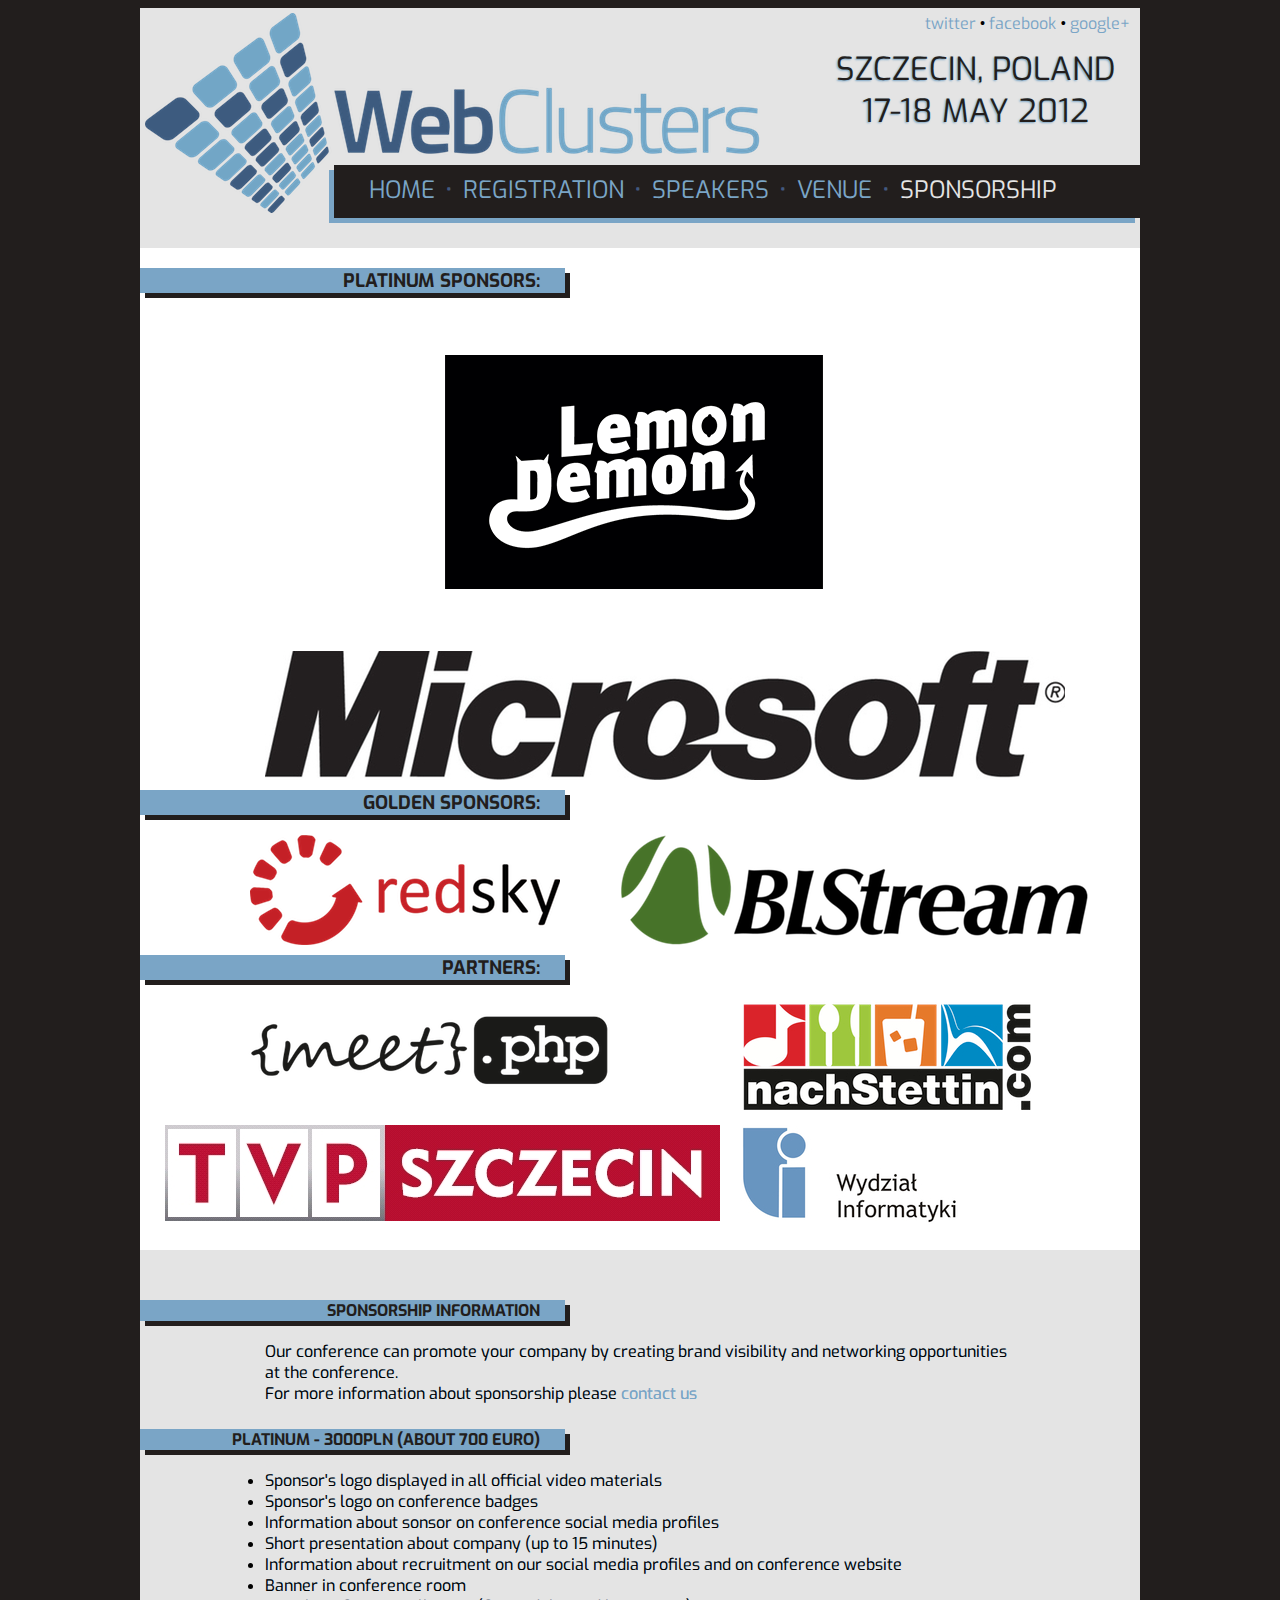
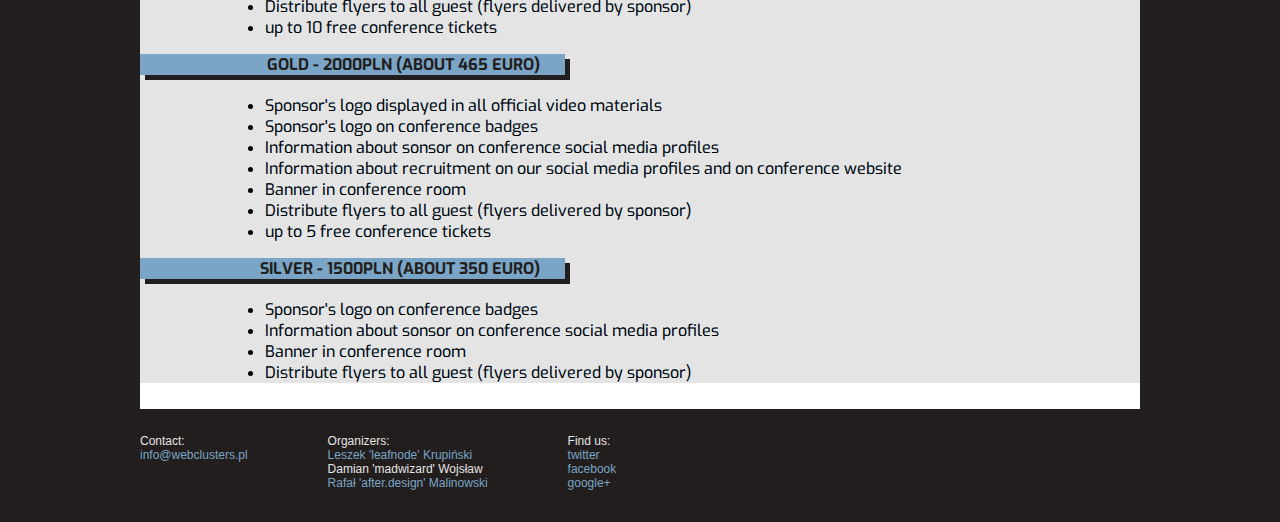
<file: sponsors.html>
<html>
<head>
<meta http-equiv="Content-Type" content="text/html; charset=utf-8" />
<link rel="stylesheet" href="css/style.2.css" />
<!--<link href='http://fonts.googleapis.com/css?family=Quantico:700' rel='stylesheet' type='text/css'>-->
<link href='http://fonts.googleapis.com/css?family=Exo&subset=latin,latin-ext' rel='stylesheet' type='text/css'>
<meta property="og:title" content="WebClusters 2012: sponsors" />
<meta property="og:type" content="non_profit" />
<meta property="og:site_name" content="WebClusters 2012" />
<meta property="og:image" content="http://2012.webclusters.pl/images/webclusters_logo.png" />
<meta property="og:email" content="info@webclusters.pl" />
<meta property="og:description" content="WebClusters Conference: High Availability/High Performance in web wpplications. 17-18 May 2012, Szczecin, Poland">
<meta property="fb:app_id" content="130140357063560" />
<script type="text/javascript" src="js/jquery.js"></script>
<script type="text/javascript" src="js/webcl.js"></script>
<script type="text/javascript">

  var _gaq = _gaq || [];
  _gaq.push(['_setAccount', 'UA-29224381-1']);
  _gaq.push(['_trackPageview']);

  (function() {
    var ga = document.createElement('script'); ga.type = 'text/javascript'; ga.async = true;
    ga.src = ('https:' == document.location.protocol ? 'https://ssl' : 'http://www') + '.google-analytics.com/ga.js';
    var s = document.getElementsByTagName('script')[0]; s.parentNode.insertBefore(ga, s);
  })();

</script>
</head>
<body>
<div class="logo">
    <div class="title" style="margin-left:5px;">
        <a href="index.html"><img src="images/logo.png" alt="WebClusters logo" /></a>
    </div>
    <div class="title">
        <a href="index.html"><img src="images/title.png" alt="WebClusters title"/></a>
        <div class="title_right">
            <div class="social">
                <a href="http://twitter.com/webclusters" target="_blank">twitter</a>
                •
                <a href="http://fb.me/webclusters" target="_blank">facebook</a>
                •
                <a href="https://plus.google.com/100639099224404423722" target="_blank">google+</a>
            </div>
            <div class="where">
                Szczecin, Poland<br />
                17-18 May 2012
            </div>
        </div>
        <div class="menu">
            <a href="index.html">Home</a>
            <span>•</span>
            <a href="registration.html">Registration</a>
            <span>•</span>
            <a href="speakers.html">Speakers</a>
            <span>•</span>
            <a href="venue.html">Venue</a>
            <span>•</span>
            <a href="sponsors.html" class="in">Sponsorship</a>
        </div>
    </div>
</div>
<div class="content" style="clear: both; background-color: white;">
    <h3 class="box_title">
        Platinum sponsors:
    </h3>
    <div class="text" style="height: 160px; width: 750px;">
        <a target="_blank" href="http://www.facebook.com/lemondemonpl">
            <img src="images/lemondemon.png" style="float: left;margin-left: 180px;margin-bottom: 20px;" />
        </a>
        <a target="_blank" href="http://microsoft.pl">
            <img src="images/Microsoft.jpg" style="float: left;margin-bottom: 10px;" />
        </a>
    </div>
    
    <h3 class="box_title" style="clear: both;">
        Golden sponsors:
    </h3>
    <div class="text" style="height: 120px; width: 920px;">
        <a target="_blank" href="http://red-sky.pl">
            <img src="images/RedSky.png" style="float: left; margin-left: 70px;margin-right: 50px;" />
        </a>
        <a target="_blank" href="http://blstream.com">
            <img src="images/blstream_logo.png" style="float: left;margin-left: 10px;" />
        </a>
    </div>
    <h3 class="box_title" style="clear: both;">
        Partners:
    </h3>
    <div class="text" style="height: 250px; width: 950px;text-align: center;">
        <a target="_blank" href="http://meetphp.pl">
            <img src="images/meetphp.png" style="float: left; margin-left: 70px ;margin-right: 120px;margin-bottom: 25px;" />
        </a>
        <a target="_blank" href="http://nachstettin.com/">
            <img src="images/nachStettin.jpg" style="float: left;" />
        </a>
        <br />
        <a target="_blank" href="http://www.tvp.pl/szczecin">
            <img src="images/logo_TVPSzczecin.jpg" style="float: left; margin-right: 20px;" />
        </a>
        <a target="_blank" href="http://wi.zut.edu.pl">
            <img src="images/wi_zut.jpg" style="float: left;" />
        </a>
    </div>

    
    <div style="padding-top: 50px;background-color: #E4E4E4;">

        <h4 class="box_title"> Sponsorship information </h4>
        <div class="text" style="padding-bottom: 25px;">
            Our conference can promote your company by creating brand visibility and networking opportunities at the conference.<br />
            For more information about sponsorship please <a href="mailto:info@webclusters.pl">contact us</a>
        </div>

        <h4 class="box_title"> Platinum - 3000PLN (about 700 euro) </h4>
        <div class="text">
            <ul style="padding-left: 0px;">
                <li>Sponsor's logo displayed in all official video materials</li>
                <li>Sponsor's logo on conference badges</li>
                <li>Information about sonsor on conference social media profiles</li>
                <li>Short presentation about company (up to 15 minutes)</li>
                <li>Information about recruitment on our social media profiles and on conference website</li>
                <li>Banner in conference room</li>
                <li>Distribute flyers to all guest (flyers delivered by sponsor)</li>
                <li>up to 10 free conference tickets</li>
            </ul>
        </div>
        
        <h4 class="box_title"> Gold - 2000PLN (about 465 euro) </h4>
        <div class="text">
            <ul style="padding-left: 0px;">
                <li>Sponsor's logo displayed in all official video materials</li>
                <li>Sponsor's logo on conference badges</li>
                <li>Information about sonsor on conference social media profiles</li>
                <li>Information about recruitment on our social media profiles and on conference website</li>
                <li>Banner in conference room</li>
                <li>Distribute flyers to all guest (flyers delivered by sponsor)</li>
                <li>up to 5 free conference tickets</li>
            </ul>
        </div>
        
        
        <h4 class="box_title"> Silver - 1500PLN (about 350 euro) </h4>
        <div class="text">
            <ul style="padding-left: 0px;">
                <li>Sponsor's logo on conference badges</li>
                <li>Information about sonsor on conference social media profiles</li>
                <li>Banner in conference room</li>
                <li>Distribute flyers to all guest (flyers delivered by sponsor)</li>
            </ul>
        </div>
    </div>
    
</div>
<div class="footer">
    <div>
        Contact:<br />
        <a href="mailto:info@webclusters.pl">info@webclusters.pl</a>
    </div>
    <div>
        Organizers:<br />
        <a href="http://leafnode.pl/" target="_blank">Leszek 'leafnode' Krupiński</a><br />
        Damian 'madwizard' Wojsław<br />
        <a href="http://malinowski.be" target="_blank">Rafał 'after.design' Malinowski</a>
    </div>
    <div>
        Find us:<br />
        <a href="http://twitter.com/webclusters" target="_blank">twitter</a><br />
        <a href="http://fb.me/webclusters" target="_blank">facebook</a><br />
        <a href="https://plus.google.com/100639099224404423722" target="_blank">google+</a>
    </div>
</div>
</body>
</html>
</file>
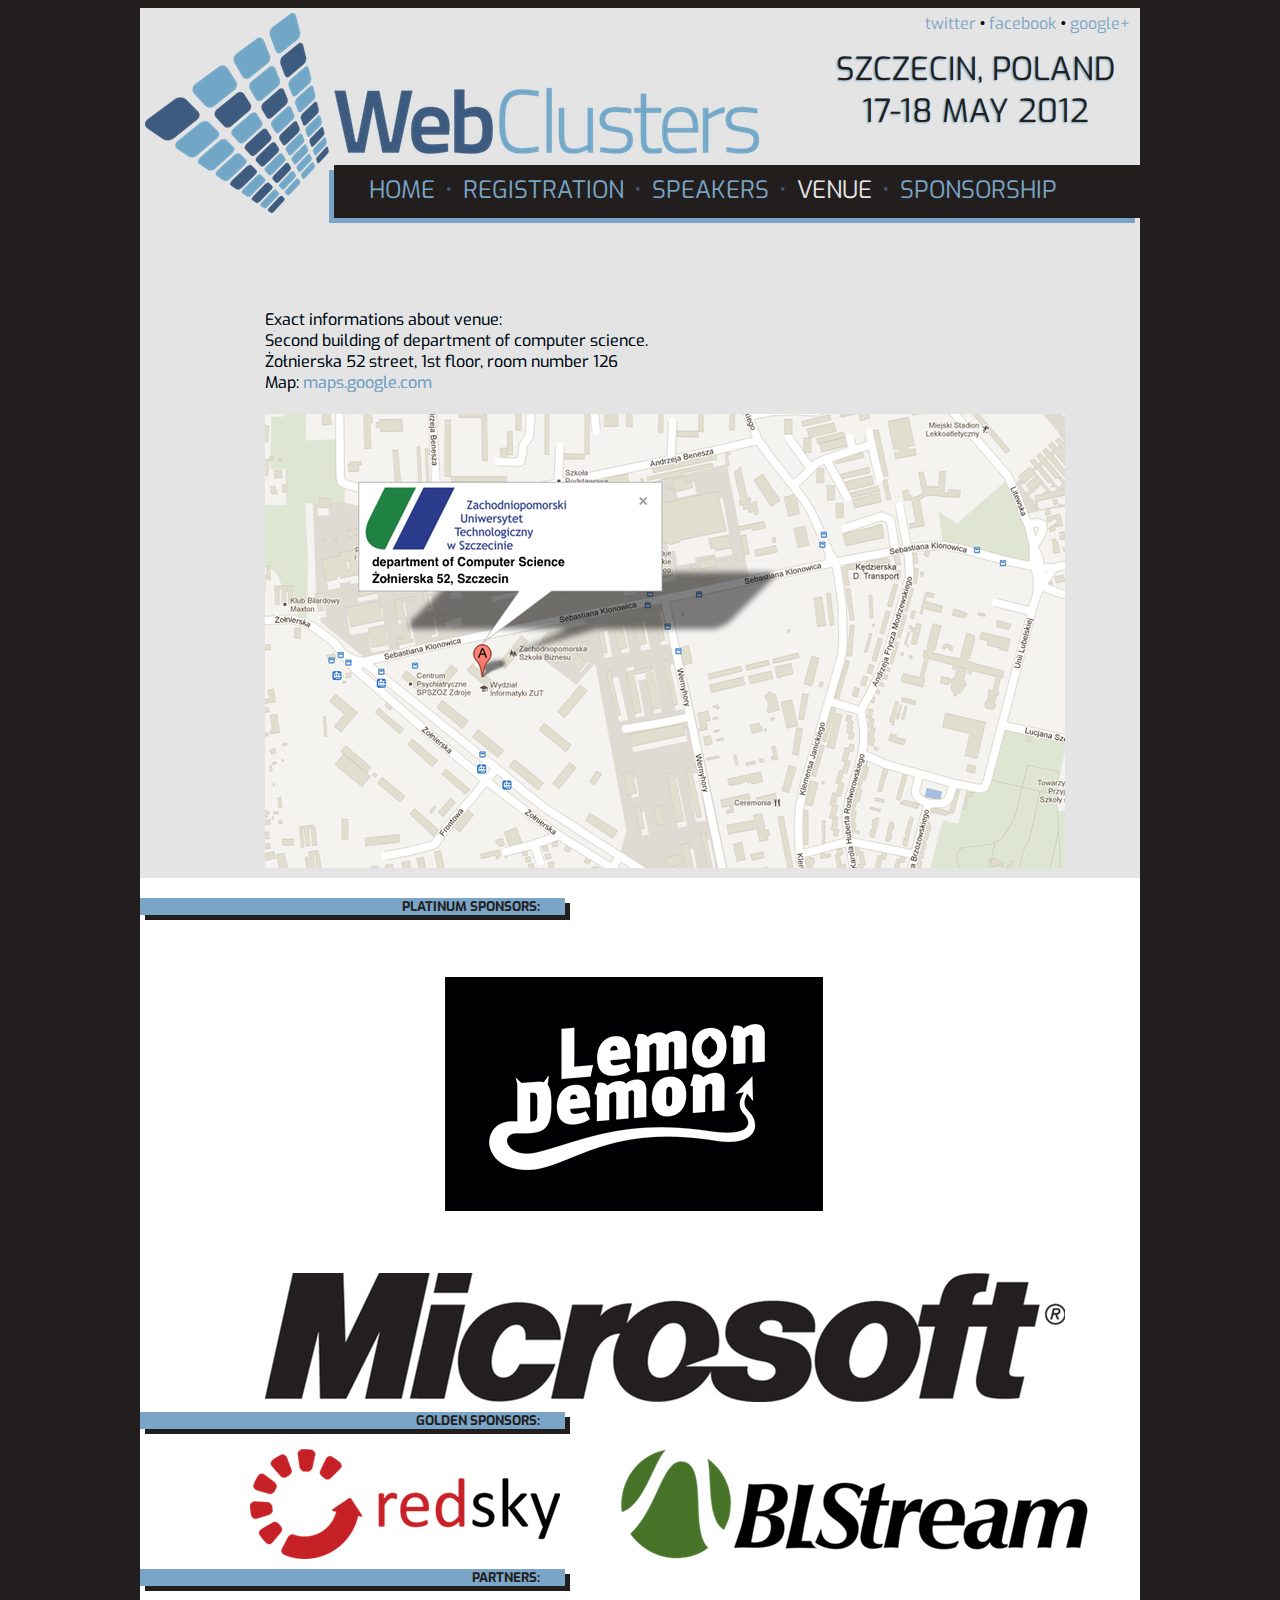
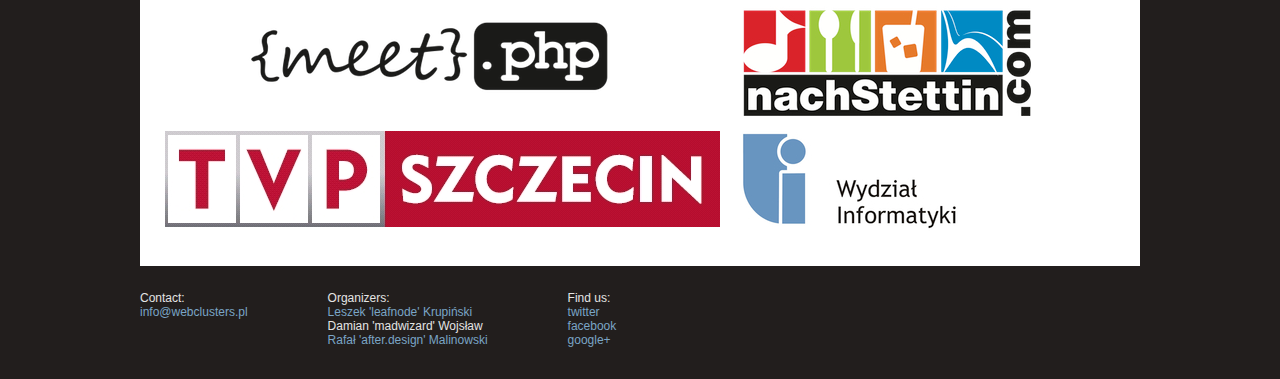
<file: venue.html>
<html>
<head>
<meta http-equiv="Content-Type" content="text/html; charset=utf-8" />
<link rel="stylesheet" href="css/style.2.css" />
<!--<link href='http://fonts.googleapis.com/css?family=Quantico:700' rel='stylesheet' type='text/css'>-->
<link href='http://fonts.googleapis.com/css?family=Exo&subset=latin,latin-ext' rel='stylesheet' type='text/css'>
<meta property="og:title" content="WebClusters 2012: venue" />
<meta property="og:type" content="non_profit" />
<meta property="og:site_name" content="WebClusters 2012" />
<meta property="og:image" content="http://2012.webclusters.pl/images/webclusters_logo.png" />
<meta property="og:email" content="info@webclusters.pl" />
<meta property="og:description" content="WebClusters Conference: High Availability/High Performance in web wpplications. 17-18 May 2012, Szczecin, Poland">
<meta property="fb:app_id" content="130140357063560" />
<script type="text/javascript" src="js/jquery.js"></script>
<script type="text/javascript" src="js/webcl.js"></script>
<script type="text/javascript">

  var _gaq = _gaq || [];
  _gaq.push(['_setAccount', 'UA-29224381-1']);
  _gaq.push(['_trackPageview']);

  (function() {
    var ga = document.createElement('script'); ga.type = 'text/javascript'; ga.async = true;
    ga.src = ('https:' == document.location.protocol ? 'https://ssl' : 'http://www') + '.google-analytics.com/ga.js';
    var s = document.getElementsByTagName('script')[0]; s.parentNode.insertBefore(ga, s);
  })();

</script>
</head>
<body>
<div class="logo">
    <div class="title" style="margin-left:5px;">
        <a href="index.html"><img src="images/logo.png" alt="WebClusters logo" /></a>
    </div>
    <div class="title">
        <a href="index.html"><img src="images/title.png" alt="WebClusters title"/></a>
        <div class="title_right">
            <div class="social">
                <a href="http://twitter.com/webclusters" target="_blank">twitter</a>
                •
                <a href="http://fb.me/webclusters" target="_blank">facebook</a>
                •
                <a href="https://plus.google.com/100639099224404423722" target="_blank">google+</a>
            </div>
            <div class="where">
                Szczecin, Poland<br />
                17-18 May 2012
            </div>
        </div>
        <div class="menu">
            <a href="index.html">Home</a>
            <span>•</span>
            <a href="registration.html">Registration</a>
            <span>•</span>
            <a href="speakers.html">Speakers</a>
            <span>•</span>
            <a href="venue.html" class="in">Venue</a>
            <span>•</span>
            <a href="sponsors.html">Sponsorship</a>
        </div>
    </div>
</div>
<div class="content">
    <br />
    <div class="text">
        Exact informations about venue:<br />
        Second building of department of computer science.<br />
        Żołnierska 52 street, 1st floor, room number 126<br />
        Map: <a target="_blank" href="http://g.co/maps/4rxmh">maps.google.com</a><br />
        <br />
        <a target="_blank" href="http://g.co/maps/4rxmh">
        <img src="images/venue.png" alt="venue" />
        </a>
    </div>
</div>
<div class="content" style="clear: both; background-color: white;">
    <h5 class="box_title">
        Platinum sponsors:
    </h5>
    <div class="text" style="height: 160px; width: 750px;">
        <a target="_blank" href="http://www.facebook.com/lemondemonpl">
            <img src="images/lemondemon.png" style="float: left;margin-left: 180px;margin-bottom: 20px;" />
        </a>
        <a target="_blank" href="http://microsoft.pl">
            <img src="images/Microsoft.jpg" style="float: left;margin-bottom: 10px;" />
        </a>
    </div>
    
    <h5 class="box_title" style="clear: both;">
        Golden sponsors:
    </h5>
    <div class="text" style="height: 120px; width: 920px;">
        <a target="_blank" href="http://red-sky.pl">
            <img src="images/RedSky.png" style="float: left; margin-left: 70px;margin-right: 50px;" />
        </a>
        <a target="_blank" href="http://blstream.com">
            <img src="images/blstream_logo.png" style="float: left;margin-left: 10px;" />
        </a>
    </div>
    <h5 class="box_title" style="clear: both;">
        Partners:
    </h5>
    <div class="text" style="height: 250px; width: 950px;text-align: center;">
        <a target="_blank" href="http://meetphp.pl">
            <img src="images/meetphp.png" style="float: left; margin-left: 70px ;margin-right: 120px;margin-bottom: 25px;" />
        </a>
        <a target="_blank" href="http://nachstettin.com/">
            <img src="images/nachStettin.jpg" style="float: left;" />
        </a>
        <br />
        <a target="_blank" href="http://www.tvp.pl/szczecin">
            <img src="images/logo_TVPSzczecin.jpg" style="float: left; margin-right: 20px;" />
        </a>
        <a target="_blank" href="http://wi.zut.edu.pl">
            <img src="images/wi_zut.jpg" style="float: left;" />
        </a>
    </div>
</div>
<div class="footer">
    <div>
        Contact:<br />
        <a href="mailto:info@webclusters.pl">info@webclusters.pl</a>
    </div>
    <div>
        Organizers:<br />
        <a href="http://leafnode.pl/" target="_blank">Leszek 'leafnode' Krupiński</a><br />
        Damian 'madwizard' Wojsław<br />
        <a href="http://malinowski.be" target="_blank">Rafał 'after.design' Malinowski</a>
    </div>
    <div>
        Find us:<br />
        <a href="http://twitter.com/webclusters" target="_blank">twitter</a><br />
        <a href="http://fb.me/webclusters" target="_blank">facebook</a><br />
        <a href="https://plus.google.com/100639099224404423722" target="_blank">google+</a>
    </div>
</div>
</body>
</html>
</file>
<file: css/style.2.css>
body {
    background-color: #221E1D;
}

img {
    border: none;
}

.content {
    margin:0 auto;
    text-align: center;
    width: 1000px;
    background-color: #E4E4E4;
    font-family: 'Exo', 'helvetica', cursive;
    font-weight: 400;
    padding-bottom: 10px;
    padding-top: 20px;
}

.logo {
    margin:0 auto;
    width: 1000px;
    min-height: 99px;
    background-color: #E4E4E4;
    clear: both;
    height: 240px;
}

.title {
    float: left;
    margin-top: 5px;
}

.title img {
    float: left;
}

.title_right {
    float: right;
    height: 152px;
    width: 370px;
}

.social {
    padding-right: 10px;
    height: 35px;
    width: 360px;
    text-align: right;
}

.where {
    width: 330px;
    float: right;
    text-align: center;
    font-family: 'Exo', 'helvetica', cursive;
    text-transform: uppercase;
    font-size: 32px;
    color: #221E1D;
    text-shadow: -1px 1px 2px #7AA5C6;
    filter: dropshadow(color=#7AA5C6, offx=1, offy=1); 
}

.menu {
    clear: both;
    background-color: #221E1D;
    width: 771px;
    min-height: 53px;
    margin: 0 auto;
    margin-top: 10px;
    font-family: 'Exo', 'helvetica', cursive;
    text-transform: uppercase;
    padding-left: 35px;
    text-align: center;
    -webkit-box-shadow: -5px 5px 0px 0px #7AA5C6;
    -moz-box-shadow: -5px 5px 0px 0px #7AA5C6;
    box-shadow: -5px 5px 0px 0px #7AA5C6;
}

.menu a, .menu span {
    display: block;
    float: left;
    color: #7AA5C6;
    text-decoration: none;
    font-family: 'Exo','helvetica', cursive;
    font-size: 24px;
    padding-top: 9px;
}
a {
    color: #7AA5C6;
    text-decoration: none;
    font-family: 'Exo', 'helvetica', cursive;
    font-size: 16px;
}

a:hover {
    color: #221E1D;
}

.menu span {
    padding-left: 10px;
    padding-right: 10px;
    color: #42597F;
}

.menu a:hover, .singlebox a:hover {
    color: #E4E4E4;
}

.menu a.in, a.in {
    color: #E4E4E4;
}

h7, h6, h5, h4, h3, h2, h1 {
    font-family: 'Exo', 'helvetica', cursive;
    text-transform: uppercase;
    margin: 0 auto;
    color: #F1684E;
}

.text {
    text-align: left;
    font-size: 16px;
    width: 750px;
    margin: 20px auto 0;
    text-shadow: 0px 0px 0px #7AA5C6;
}

.box_title {
    color: #221E1D;
    background-color: #7AA5C6;
    width: 400px;
    
    margin: 0;
    text-align: right;
    padding-right: 25px;
    
    -webkit-box-shadow: 5px 5px 0px 0px #221E1D;
    -moz-box-shadow: -5px 5px 0px 0px #221E1D;
    box-shadow: 5px 5px 0px 0px #221E1D;
}

.box_middle {
    color: #221E1D;
    background-color: #7AA5C6;
    width: 800px;
    
    margin: 0 auto;
    text-align: center;
    
    -webkit-box-shadow: 5px 5px 0px 0px #221E1D;
    -moz-box-shadow: -5px 5px 0px 0px #221E1D;
    box-shadow: 5px 5px 0px 0px #221E1D;
}

.sponsor { 
    border: 1px solid #c0c0c0;
    float: left;
    font-family: 'Exo', 'helvetica', cursive;
    text-transform: uppercase;
    margin-left: 25px;
    color: #c0c0c0;
    text-align: center;
    cursor: pointer;
}

.platinum {
    width: 280px;
    height: 150px;
}

.rest {
    width: 240px;
    height: 110px;
}

.footer {
    margin:0 auto;
    width: 1000px;
    clear: both;
    color: #E4E4E4;
    font-family: sans-serif;
    height: 80px;
    padding-top: 25px;
    font-size: 12px;
}

.footer div {
    float: left;
    padding-right: 80px;
}

.footer a {
    color: #7AA5C6;
    font-size: 12px;
    text-decoration: none;
    font-family: sans-serif;
}

.footer a:hover {
    color: #E4E4E4;
}
.platinum_box {
    clear: both;
    height: 260px;
}

.platinum_box_left {
    float: left;
    width: 450px;
    background-color: #E4E4E4;
}

.platinum_box_left .text {
    width: 425px;
    padding: 0 0 25px 25px;
}
.platinum_box_right {
    float: right;
    width: 450px;
    background-color: #E4E4E4;
}
.platinum_box_right .text {
    width: 425px;
    padding: 0 0 25px 25px;
}

.box_title_right {
    color: #221E1D;
    background-color: #7AA5C6;
    width: 425px;
    
    margin: 0;
    text-align: left;
    padding-left: 25px;
    
    -webkit-box-shadow: 5px 5px 0px 0px #221E1D;
    -moz-box-shadow: -5px 5px 0px 0px #221E1D;
    box-shadow: -5px 5px 0px 0px #221E1D;
}

/*.speaker {
    color: #221E1D;
    background-color: #7AA5C6;
    width: 800px;
    
    margin: 0;
    text-align: left;
    padding: 5px 0 5px 5px;
    
    -webkit-box-shadow: 5px 5px 0px 0px #221E1D;
    -moz-box-shadow: -5px 5px 0px 0px #221E1D;
    box-shadow: 5px 5px 0px 0px #221E1D;
    font-family: Helvetica;
    min-height: 170px;
}*/

.speaker img {
    border: 1px solid black;
    float: left;
    margin-right: 10px;
    margin-top: 10px;
}

.speaker_foto {
	float: right;
    color: #221E1D;
    background-color: #7AA5C6;
    
    margin: 50px 0 0 0;
    text-align: right;
    padding-right: 25px;
    
    -webkit-box-shadow: 5px 5px 0px 0px #221E1D;
    -moz-box-shadow: -5px 5px 0px 0px #221E1D;
    box-shadow: 5px 5px 0px 0px #221E1D;
}

.who {
}

.bio {

}

.speaker a {
    color: #221E1D;
}

.speaker a:hover {
    color: white;
}

.speaker .name {
    font-family: Helvetica;
    font-weight: bold;
    font-size: 22px;
}

.speaker .speaker_social {
    float: right;
    padding-right: 8px;
}

.speaker_social a {
    color: #357BAD;
    text-decoration: none;
    font-family: 'Exo', 'helvetica', cursive;
    font-size: 16px;
}

.twitter {
    font-family: WebIconFonts;
}

.topic {
    margin-top: 15px;
}

.topic ul {
    list-style: none;
    margin: 0;

}

.topic .about {
    font-weight: bold;
    font-size: 150%;
}

.topic_more {
    margin-top: 10px;
}
</file>
